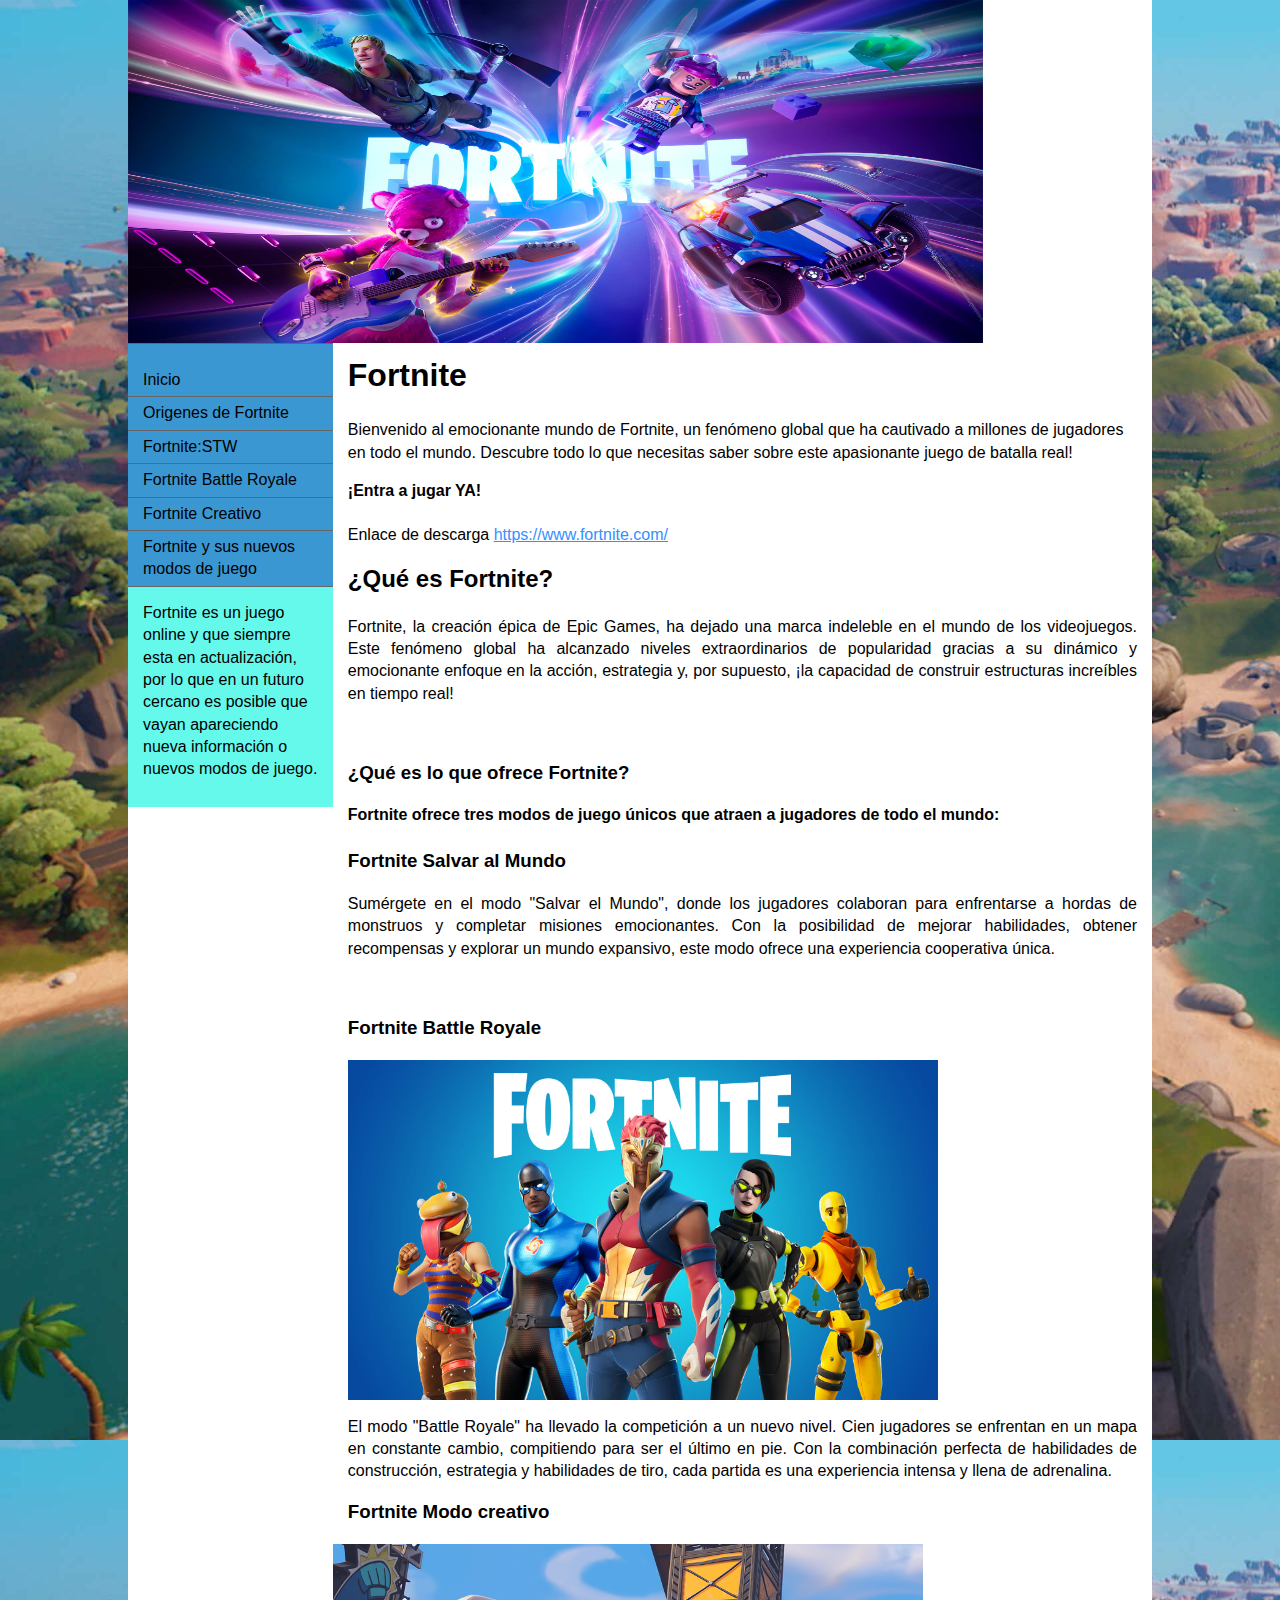
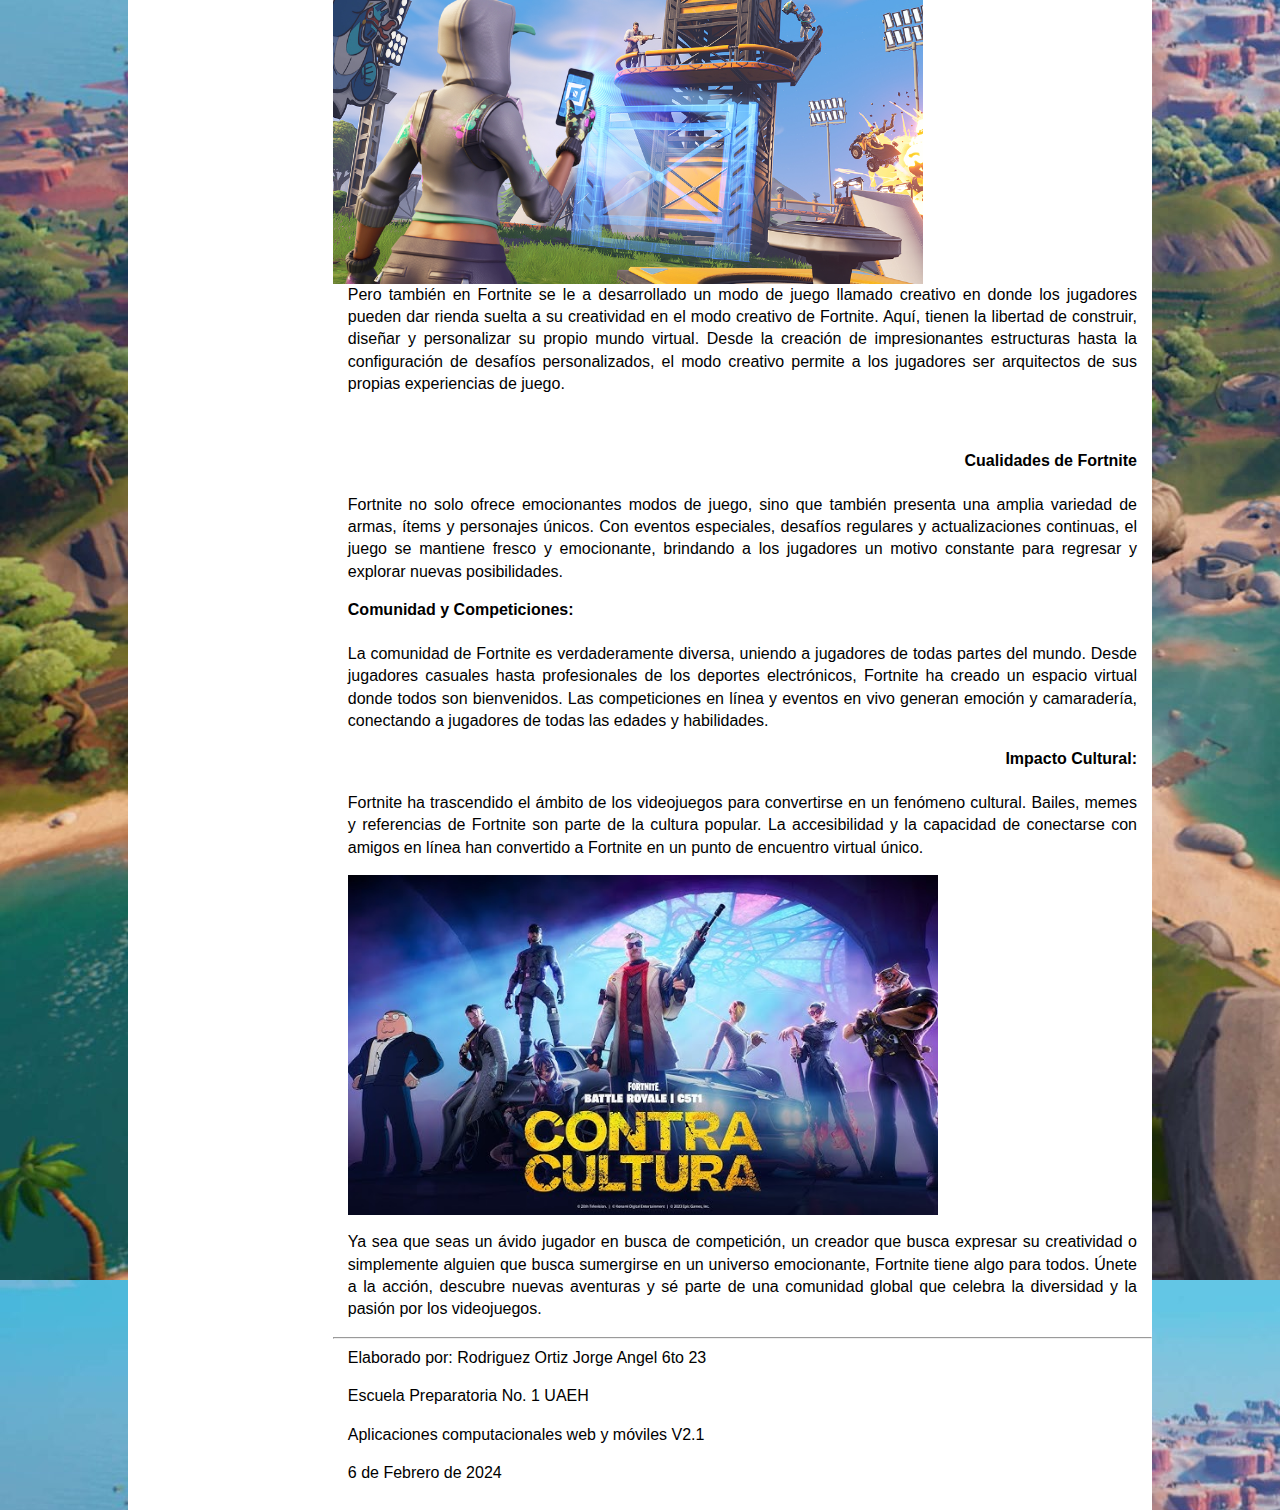
<file: index.html>
<!DOCTYPE html PUBLIC "-//W3C//DTD XHTML 1.0 Transitional//EN" "http://www.w3.org/TR/xhtml1/DTD/xhtml1-transitional.dtd">
<html xmlns="http://www.w3.org/1999/xhtml">
<head>
<meta http-equiv="Content-Type" content="text/html; charset=utf-8" />
<!-- TemplateBeginEditable name="doctitle" -->
<title>Fortnite</title>
<!-- TemplateEndEditable -->
<!-- TemplateBeginEditable name="head" -->
<!-- TemplateEndEditable -->
<link href="css/twoColLiqLt.css" rel="stylesheet" type="text/css" />
<style type="text/css">
body {
	background-image: url(img/Fortnite-Chapter-3-Season-1-Flipped-4K-scaled.jpg);
	background-repeat: repeat-y;
}
</style>

</head>

<body>

<div class="container">
  <div class="header"><img src="img/logoFN.jpg" width="855" height="343" alt="logo FN" /><a>
  <div class="sidebar1" />
    <ul class="nav">
      <li><a href="index.html">Inicio</a></li>
      <li><a href="Origenes.html">Origenes de Fortnite</a></li>
      <li><a href="Save The World.html">Fortnite:STW</a></li>
      <li><a href="Battle Royale.html">Fortnite Battle Royale</a></li>
      <li><a href="Creativo.html">Fortnite Creativo</a></li>
      <li><a href="Other Games.html">Fortnite y sus nuevos modos de juego</a></li>
    </ul>
    <p> Fortnite es un juego online y que siempre esta en actualización, por lo que en un futuro cercano es posible que vayan apareciendo nueva información o nuevos modos de juego.</p>
   
<!-- end .sidebar1 --></div>
  <div class="content">
    <h1>Fortnite</h1>
    <p>Bienvenido al emocionante mundo de Fortnite, un fenómeno global que ha cautivado a millones de jugadores en todo 
    el mundo. Descubre todo lo que necesitas saber sobre este apasionante juego de batalla real!</p>
    <h4>¡Entra a jugar YA!</h4>
    <p>Enlace de descarga
      <a href="https://www.fortnite.com/">https://www.fortnite.com/</a>
    <h2>¿Qué es Fortnite?</h2>
    <p align="justify">Fortnite, la creación épica de Epic Games, ha dejado una marca indeleble en el mundo de los videojuegos. Este fenómeno global ha alcanzado niveles extraordinarios de popularidad gracias a su dinámico y emocionante enfoque en la acción, estrategia y, por supuesto, ¡la capacidad de construir estructuras increíbles en tiempo real!</p>
    <p align="justify">&nbsp;</p>
    <h3>¿Qué es lo que ofrece Fortnite?</h3>
    <h4>Fortnite ofrece tres modos de juego únicos que atraen a jugadores de todo el mundo:</h4>
    <h3>Fortnite Salvar al Mundo</h3> 
    </h4>
    <p align="justify">Sumérgete en el modo &quot;Salvar el Mundo&quot;, donde los jugadores colaboran para enfrentarse a hordas de monstruos y completar misiones emocionantes. Con la posibilidad de mejorar habilidades, obtener recompensas y explorar un mundo expansivo, este modo ofrece una experiencia cooperativa única. </p>
    <p align="justify">&nbsp;</p>
    <h3>Fortnite Battle Royale</h3>
    <p><img src="img/descarga.jpg" width="590" height="340" alt="Fortnite BR" /></p>
    <p align="justify">El modo &quot;Battle Royale&quot; ha llevado la competición a un nuevo nivel. Cien jugadores se enfrentan en un mapa en constante cambio, compitiendo para ser el último en pie. Con la combinación perfecta de habilidades de construcción, estrategia y habilidades de tiro, cada partida es una experiencia intensa y llena de adrenalina.</p> 
    <h3>Fortnite Modo creativo</h3>
    <img src="img/CREATIVO FN.jpg" width="590" height="340" alt="Fortnite Creativo" /> 
    <p align="justify">Pero también en Fortnite se le a desarrollado un modo de juego llamado creativo en donde los jugadores pueden dar rienda suelta a su creatividad en el modo creativo de Fortnite. Aquí, tienen la libertad de construir, diseñar y personalizar su propio mundo virtual. Desde la creación de impresionantes estructuras hasta la configuración de desafíos personalizados, el modo creativo permite a los jugadores ser arquitectos de sus propias experiencias de juego.</p>
    <p>&nbsp;</p>
    <h4 align="right">Cualidades de Fortnite</h4>
    <p align="justify">Fortnite no solo ofrece emocionantes modos de juego, sino que también presenta una amplia variedad de armas, ítems y personajes únicos. Con eventos especiales, desafíos regulares y actualizaciones continuas, el juego se mantiene fresco y emocionante, brindando a los jugadores un motivo constante para regresar y explorar nuevas posibilidades.</p>
    <h4 align="left"><strong>Comunidad y Competiciones:</strong> <br />
    </h4>
    <p align="justify">La comunidad de Fortnite es verdaderamente diversa, uniendo a jugadores de todas partes del mundo. Desde jugadores casuales hasta profesionales de los deportes electrónicos, Fortnite ha creado un espacio virtual donde todos son bienvenidos. Las competiciones en línea y eventos en vivo generan emoción y camaradería, conectando a jugadores de todas las edades y habilidades.</p>
    <h4 align="right"><strong>Impacto Cultural:</strong> <br />
    </h4>
    <p align="justify">Fortnite ha trascendido el ámbito de los videojuegos para convertirse en un fenómeno cultural. Bailes, memes y referencias de Fortnite son parte de la cultura popular. La accesibilidad y la capacidad de conectarse con amigos en línea han convertido a Fortnite en un punto de encuentro virtual único.</p>
    <p><img src="img/hq720.jpg" width="590" height="340" alt="hola" /></p>
    <p align="justify">Ya sea que seas un ávido jugador en busca de competición, un creador que busca expresar su creatividad o simplemente alguien que busca sumergirse en un universo emocionante, Fortnite tiene algo para todos. Únete a la acción, descubre nuevas aventuras y sé parte de una comunidad global que celebra la diversidad y la pasión por los videojuegos.</p>
    <hr />
    <p align="justify">Elaborado por: Rodriguez Ortiz Jorge Angel 6to 23</p>
    <p align="justify">Escuela Preparatoria No. 1 UAEH</p>
    <p align="justify">Aplicaciones computacionales web y móviles V2.1<!-- end .content --></p>
    <p align="justify">6 de Febrero de 2024</p>
  </di
  > <!-- end .container --></div>
</body>
</html>
</file>
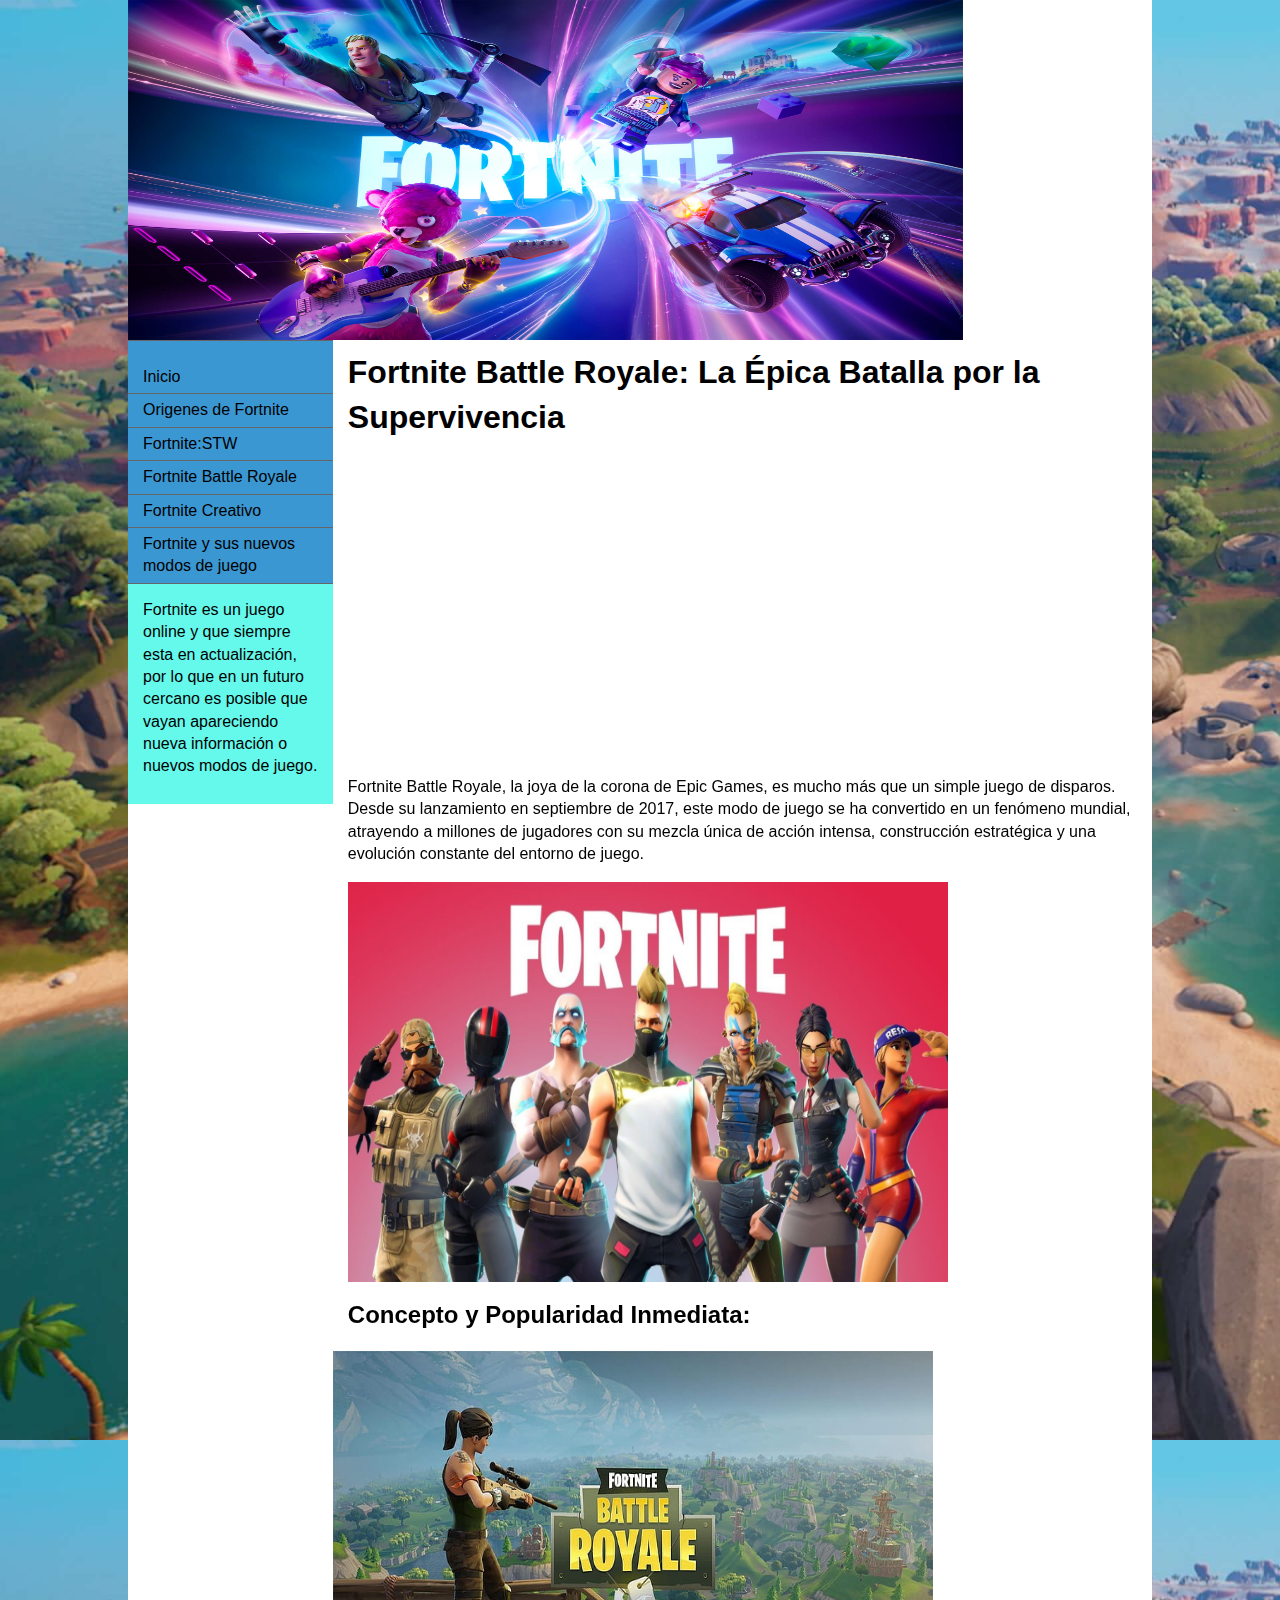
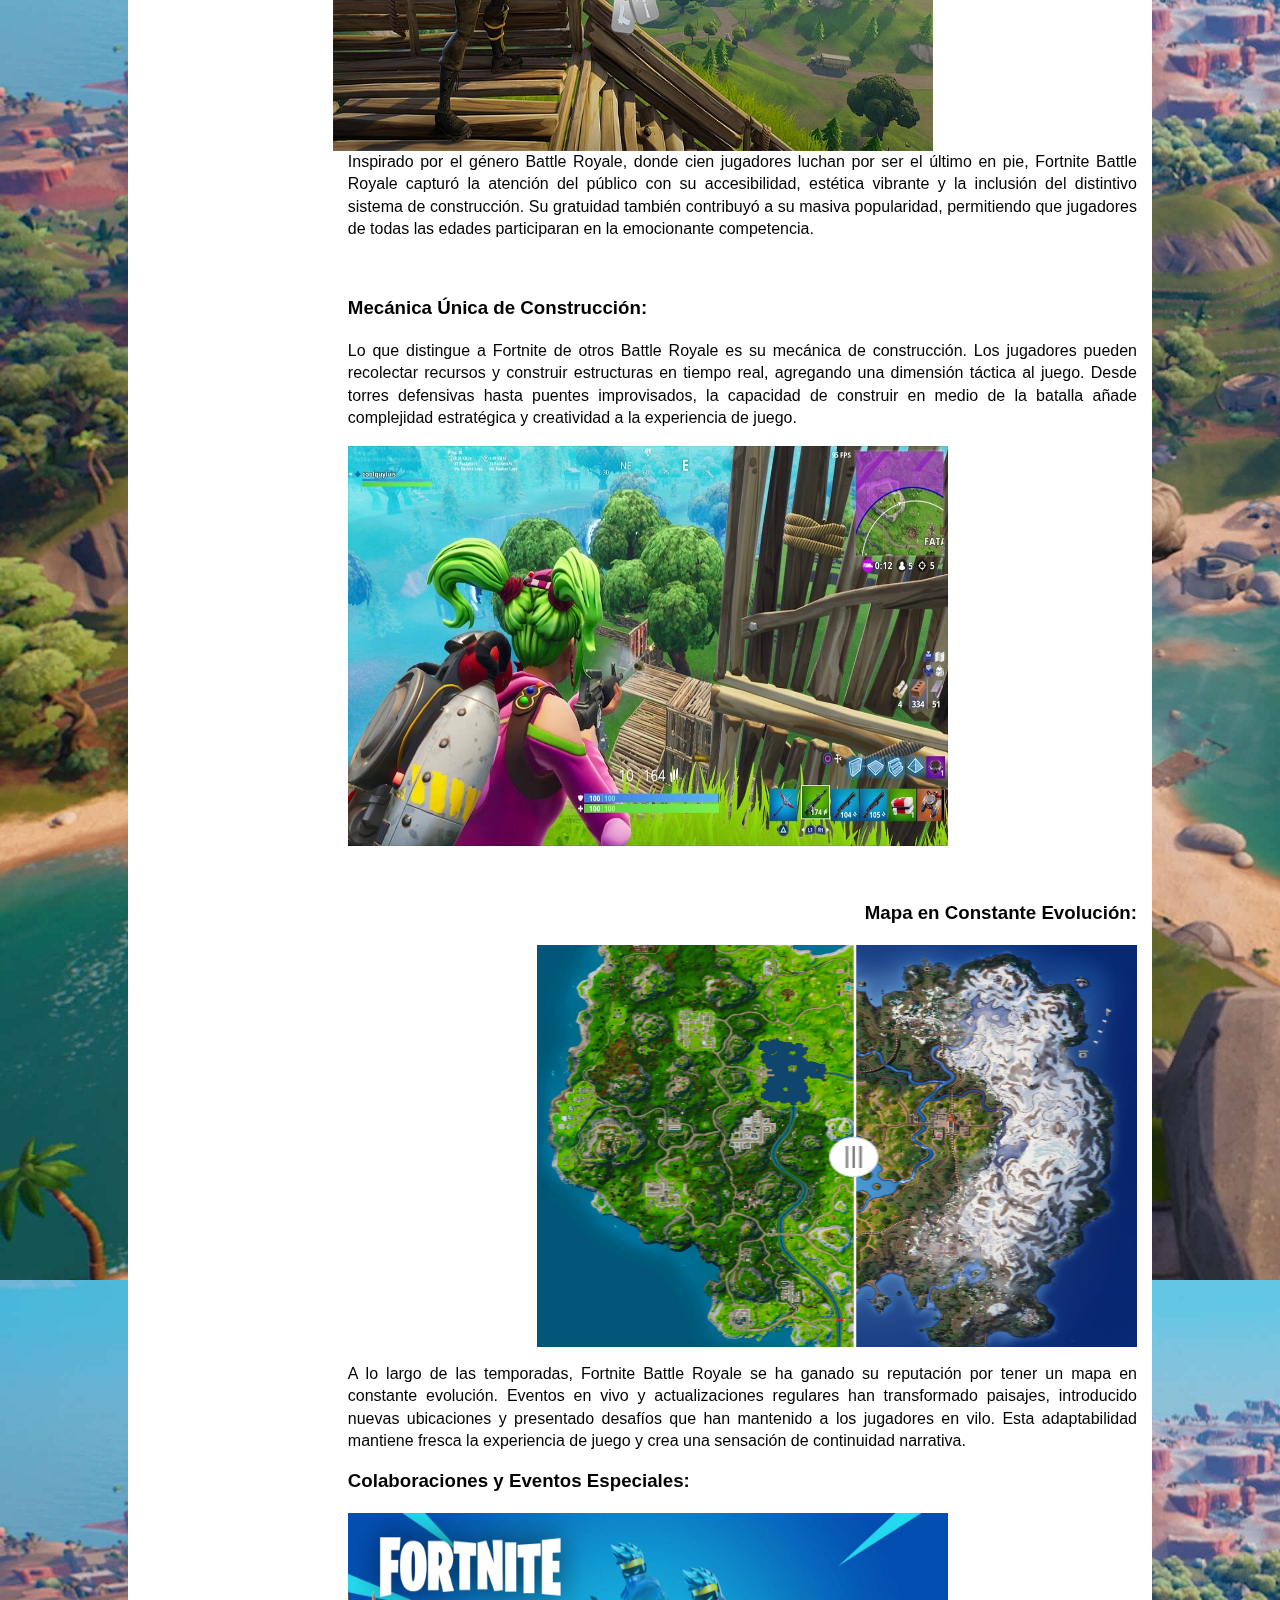
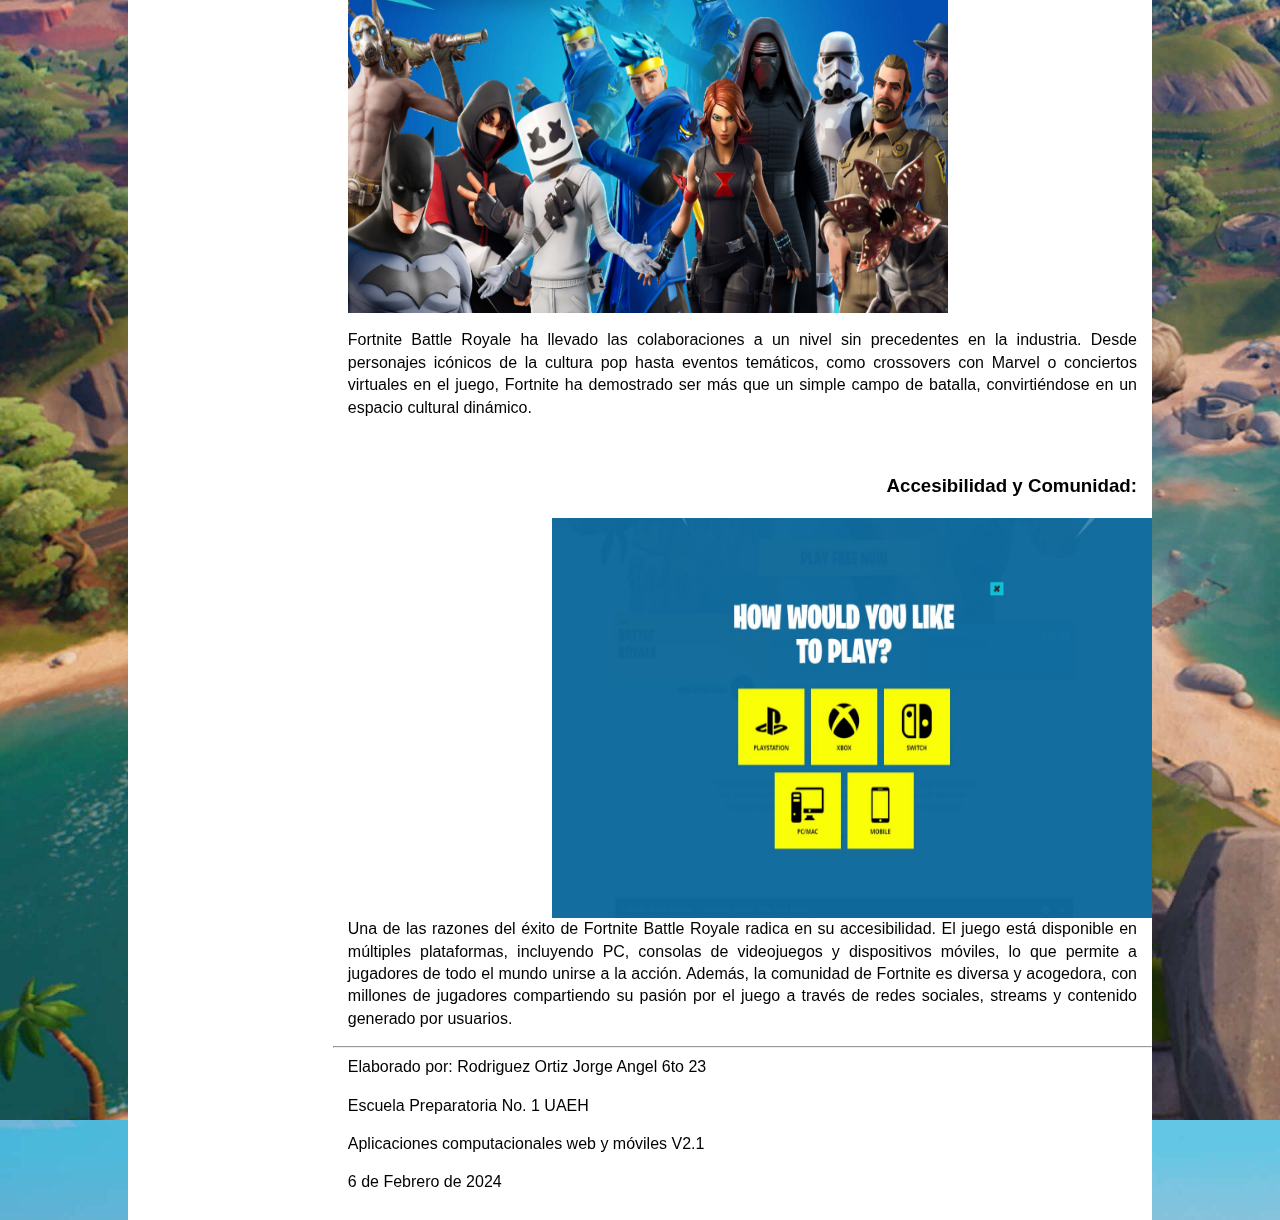
<file: Battle Royale.html>
<!DOCTYPE html PUBLIC "-//W3C//DTD XHTML 1.0 Transitional//EN" "http://www.w3.org/TR/xhtml1/DTD/xhtml1-transitional.dtd">
<html xmlns="http://www.w3.org/1999/xhtml">
<head>
<meta http-equiv="Content-Type" content="text/html; charset=utf-8" />
<!-- TemplateBeginEditable name="doctitle" -->
<title>Fortnite</title>
<!-- TemplateEndEditable -->
<!-- TemplateBeginEditable name="head" -->
<!-- TemplateEndEditable -->
<link href="css/twoColLiqLt.css" rel="stylesheet" type="text/css" />
<style type="text/css">
body {
	background-image: url(img/Fortnite-Chapter-3-Season-1-Flipped-4K-scaled.jpg);
	background-repeat: repeat-y;
	background-color: #0C0;
}
</style>
<!--[if lte IE 7]>
<style>
.content { margin-right: -1px; } /* este margen negativo de 1 px puede situarse en cualquiera de las columnas de este diseño con el mismo efecto corrector. */
ul.nav a { zoom: 1; }  /* la propiedad de zoom da a IE el desencadenante hasLayout que necesita para corregir el espacio en blanco extra existente entre los vínculos */
</style>
<![endif]-->
</head>

<body>

<div class="container">
  <div class="header"><img src="img/logoFN.jpg" width="835" height="340" alt="Logo Fortnite" /><a>
 <div class="sidebar1" />
    <ul class="nav">
      <li><a href="index.html">Inicio</a></li>
      <li><a href="Origenes.html">Origenes de Fortnite</a></li>
      <li><a href="Save The World.html">Fortnite:STW</a></li>
      <li><a href="Battle Royale.html">Fortnite Battle Royale</a></li>
      <li><a href="Creativo.html">Fortnite Creativo</a></li>
      <li><a href="Other Games.html">Fortnite y sus nuevos modos de juego</a></li>
    </ul>
    <p> Fortnite es un juego online y que siempre esta en actualización, por lo que en un futuro cercano es posible que vayan apareciendo nueva información o nuevos modos de juego.</p>
  <!-- end .sidebar1 --></div>
  <div class="content">
    <h1>Fortnite Battle Royale: La Épica Batalla por la Supervivencia</h1>
    
<iframe width="560" height="315" src="https://www.youtube.com/embed/Wjij-OX9RKI?si=u52nQmG27NJ05Qtc" title="YouTube video player" frameborder="0" allow="accelerometer; autoplay; clipboard-write; encrypted-media; gyroscope; picture-in-picture; web-share" allowfullscreen></iframe>

    <p>Fortnite Battle Royale, la joya de la corona de Epic Games, es mucho más que un simple juego de disparos. Desde su lanzamiento en septiembre de 2017, este modo de juego se ha convertido en un fenómeno mundial, atrayendo a millones de jugadores con su mezcla única de acción intensa, construcción estratégica y una evolución constante del entorno de juego.
    <p>  <img src="img/primer-ano-Fortnite-numeros_1156994292_200097_1440x810.jpg" width="600" height="400" alt="ffeswfs" />
    <h2>Concepto y Popularidad Inmediata:
</h2>
    <img src="img/desktop-wallpaper-fortnite-battle-royale-implemented-another-fan-made-skin-concept-fortnite-skins-battle-royale.jpg" width="600" height="400" alt="ffsefe" />
<p align="justify">Inspirado por el género Battle Royale, donde cien jugadores luchan por ser el último en pie, Fortnite Battle Royale capturó la atención del público con su accesibilidad, estética vibrante y la inclusión del distintivo sistema de construcción. Su gratuidad también contribuyó a su masiva popularidad, permitiendo que jugadores de todas las edades participaran en la emocionante competencia.
</p>
    <p align="justify">&nbsp;</p>
    <h3>Mecánica Única de Construcción:
</h3>

    <p align="justify">Lo que distingue a Fortnite de otros Battle Royale es su mecánica de construcción. Los jugadores pueden recolectar recursos y construir estructuras en tiempo real, agregando una dimensión táctica al juego. Desde torres defensivas hasta puentes improvisados, la capacidad de construir en medio de la batalla añade complejidad estratégica y creatividad a la experiencia de juego.

</p>
    <p align="justify">
    <img src="img/dfdbc10aaf02dcc09527f7cf542064b8.jpg" width="600" height="400" alt="fefesf" /></p>
    <p align="justify">&nbsp;</p>
    <h3 align="right">Mapa en Constante Evolución:
</h3>
    <p align="right">
    <img src="img/Captura.PNG" width="600" height="402" alt="dawdawd" /></p>
    <p align="justify">A lo largo de las temporadas, Fortnite Battle Royale se ha ganado su reputación por tener un mapa en constante evolución. Eventos en vivo y actualizaciones regulares han transformado paisajes, introducido nuevas ubicaciones y presentado desafíos que han mantenido a los jugadores en vilo. Esta adaptabilidad mantiene fresca la experiencia de juego y crea una sensación de continuidad narrativa.
</p> 
    <h3>Colaboraciones y Eventos Especiales:</h3>
    <p><img src="img/ada.jpg" width="600" height="400" alt="dawdaw" /></p> 
    <p align="justify">Fortnite Battle Royale ha llevado las colaboraciones a un nivel sin precedentes en la industria. Desde personajes icónicos de la cultura pop hasta eventos temáticos, como crossovers con Marvel o conciertos virtuales en el juego, Fortnite ha demostrado ser más que un simple campo de batalla, convirtiéndose en un espacio cultural dinámico.

</p>
    <p>&nbsp;</p>
    <h3 align="right">Accesibilidad y Comunidad:
</h3>
    <div align="right"><img src="img/fortnite-menu.jpg" width="600" height="400" alt="dwdadw" />
    </div>
    <p align="justify">Una de las razones del éxito de Fortnite Battle Royale radica en su accesibilidad. El juego está disponible en múltiples plataformas, incluyendo PC, consolas de videojuegos y dispositivos móviles, lo que permite a jugadores de todo el mundo unirse a la acción. Además, la comunidad de Fortnite es diversa y acogedora, con millones de jugadores compartiendo su pasión por el juego a través de redes sociales, streams y contenido generado por usuarios.
</p>
    
    <hr />
    <p align="justify">Elaborado por: Rodriguez Ortiz Jorge Angel 6to 23</p>
    <p align="justify">Escuela Preparatoria No. 1 UAEH</p>
    <p align="justify">Aplicaciones computacionales web y móviles V2.1<!-- end .content --></p>
    <p align="justify">6 de Febrero de 2024</p>
  </div>
  <!-- end .container --></div>
</body>
</html>
</file>
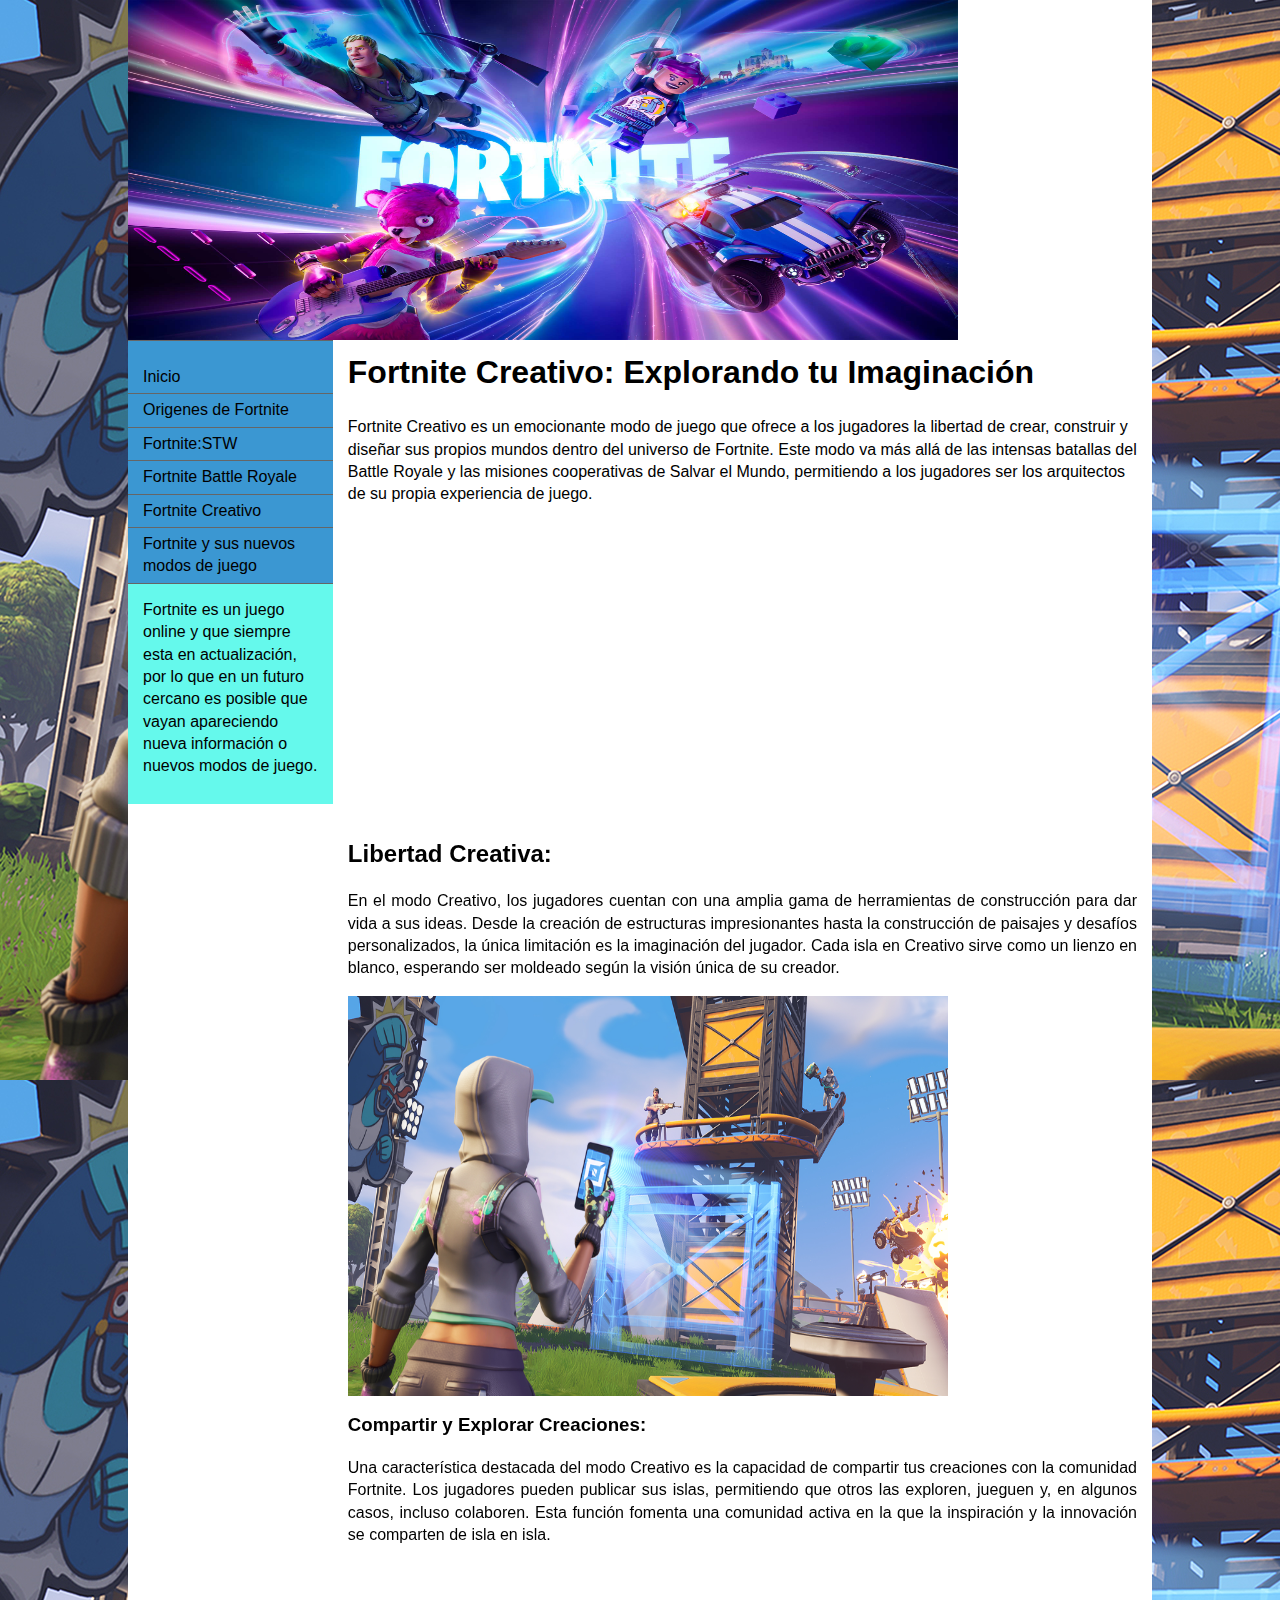
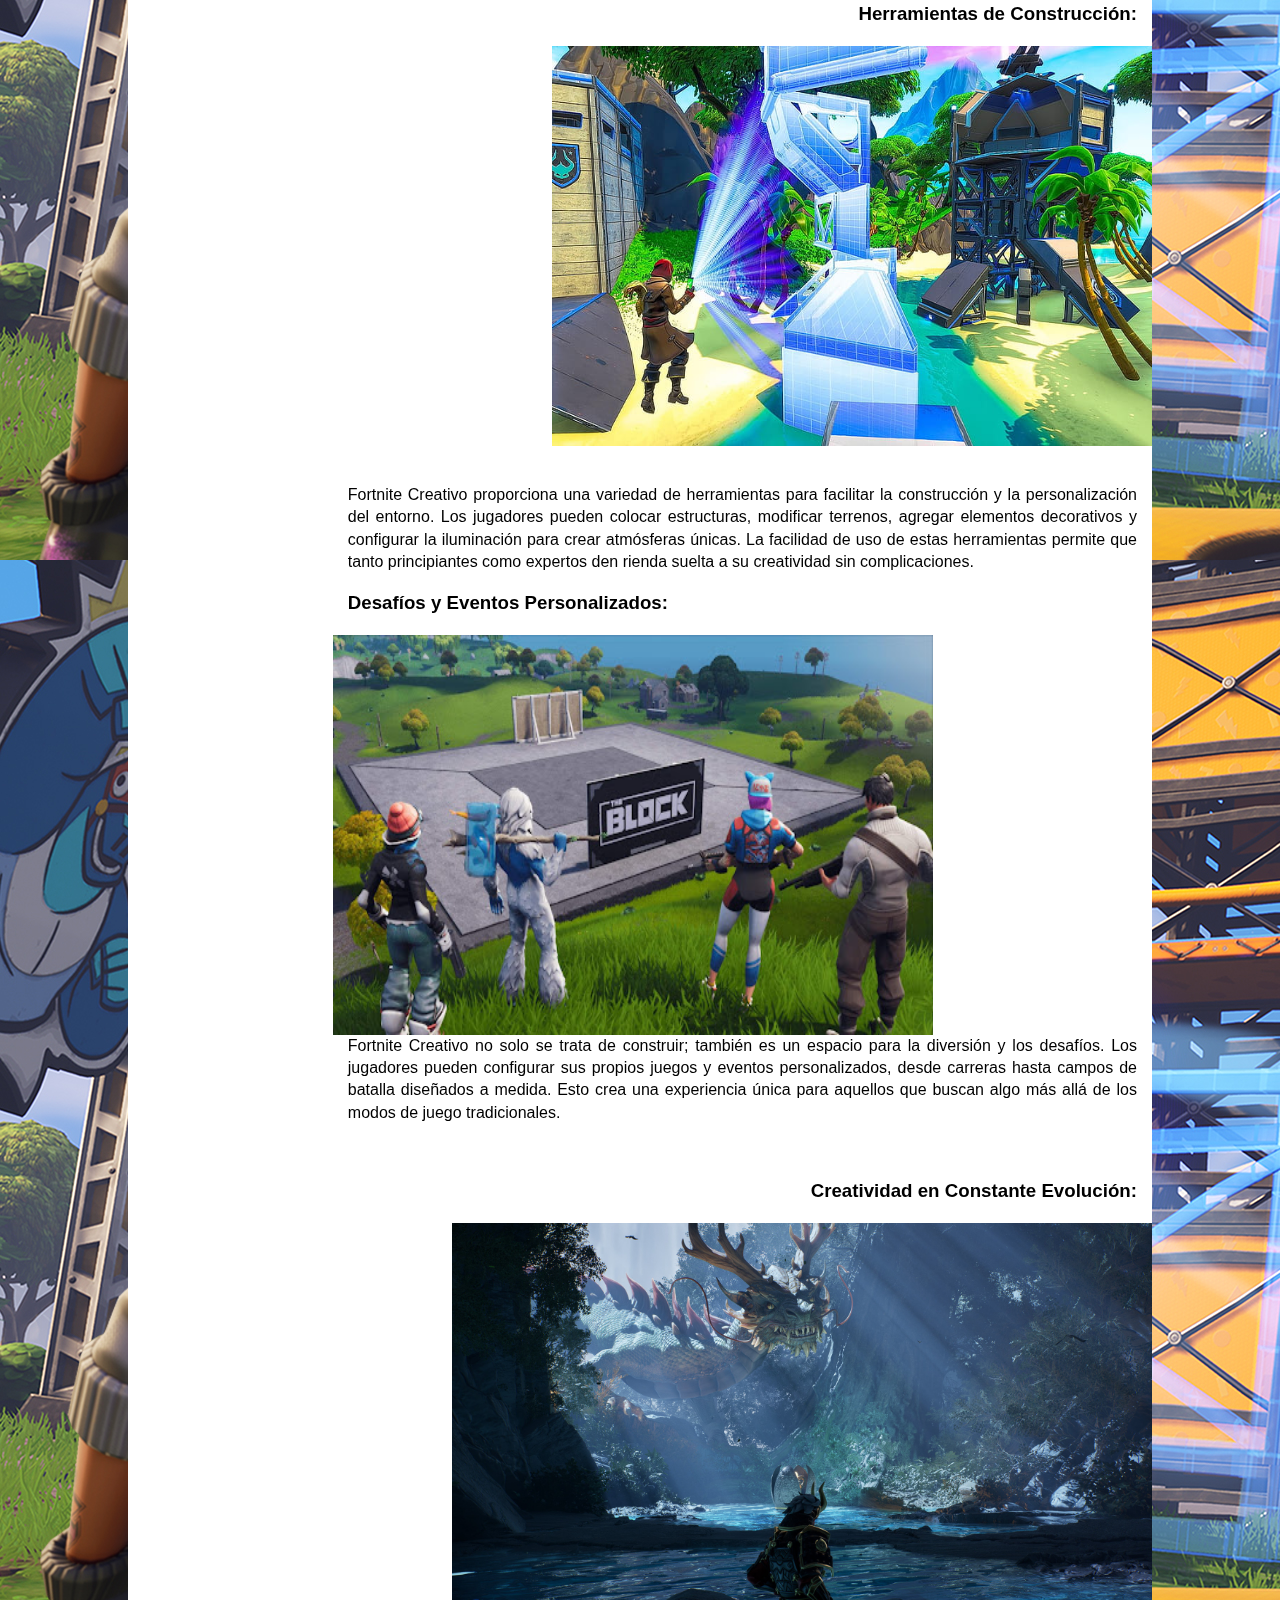
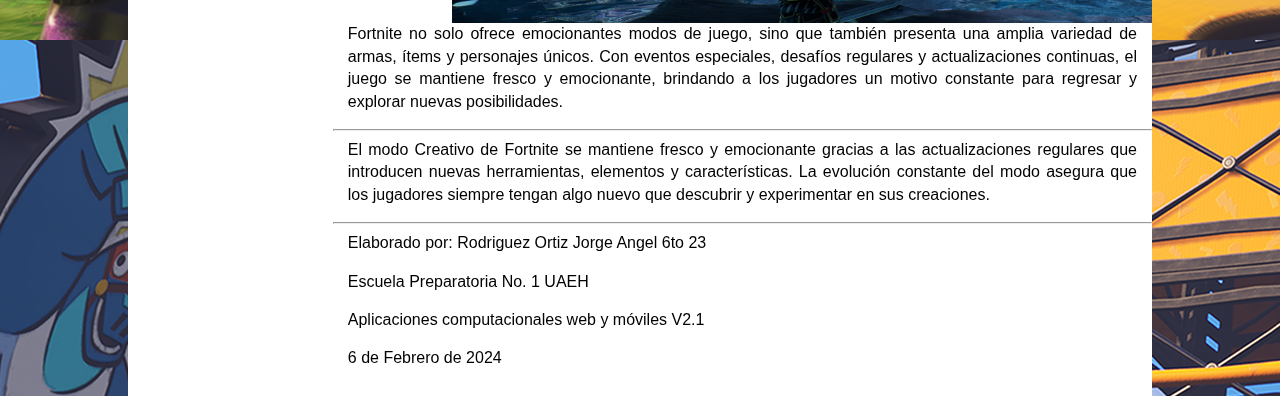
<file: Creativo.html>
<!DOCTYPE html PUBLIC "-//W3C//DTD XHTML 1.0 Transitional//EN" "http://www.w3.org/TR/xhtml1/DTD/xhtml1-transitional.dtd">
<html xmlns="http://www.w3.org/1999/xhtml">
<head>
<meta http-equiv="Content-Type" content="text/html; charset=utf-8" />
<!-- TemplateBeginEditable name="doctitle" -->
<title>Fortnite</title>
<!-- TemplateEndEditable -->
<!-- TemplateBeginEditable name="head" -->
<!-- TemplateEndEditable -->
<link href="css/twoColLiqLt.css" rel="stylesheet" type="text/css" />
<style type="text/css">
body {
	background-image: url(img/CREATIVO%20FN.jpg);
	background-repeat: repeat-y;
	background-color: #F9C;
}
</style>
<!--[if lte IE 7]>
<style>
.content { margin-right: -1px; } /* este margen negativo de 1 px puede situarse en cualquiera de las columnas de este diseño con el mismo efecto corrector. */
ul.nav a { zoom: 1; }  /* la propiedad de zoom da a IE el desencadenante hasLayout que necesita para corregir el espacio en blanco extra existente entre los vínculos */
</style>
<![endif]-->
</head>

<body>

<div class="container">
  <div class="header"><img src="img/logoFN.jpg" width="830" height="340" alt="Logo Fortnite" /><a>
  <div class="sidebar1" />
    <ul class="nav">
      <li><a href="index.html">Inicio</a></li>
      <li><a href="Origenes.html">Origenes de Fortnite</a></li>
      <li><a href="Save The World.html">Fortnite:STW</a></li>
      <li><a href="Battle Royale.html">Fortnite Battle Royale</a></li>
      <li><a href="Creativo.html">Fortnite Creativo</a></li>
      <li><a href="Other Games.html">Fortnite y sus nuevos modos de juego</a></li>
    </ul>
    <p> Fortnite es un juego online y que siempre esta en actualización, por lo que en un futuro cercano es posible que vayan apareciendo nueva información o nuevos modos de juego.</p>
  <!-- end .sidebar1 --></div>
  <div class="content">
    <h1>Fortnite Creativo: Explorando tu Imaginación
</h1>
    <p>Fortnite Creativo es un emocionante modo de juego que ofrece a los jugadores la libertad de crear, construir y diseñar sus propios mundos dentro del universo de Fortnite. Este modo va más allá de las intensas batallas del Battle Royale y las misiones cooperativas de Salvar el Mundo, permitiendo a los jugadores ser los arquitectos de su propia experiencia de juego.
    </p>
    <iframe width="560" height="315" src="https://www.youtube.com/embed/9HH7__UYxoQ?si=aSVIwfNX9OX5jZT3" title="YouTube video player" frameborder="0" allow="accelerometer; autoplay; clipboard-write; encrypted-media; gyroscope; picture-in-picture; web-share" allowfullscreen></iframe>
    <h2>Libertad Creativa:</h2>
    <p align="justify">En el modo Creativo, los jugadores cuentan con una amplia gama de herramientas de construcción para dar vida a sus ideas. Desde la creación de estructuras impresionantes hasta la construcción de paisajes y desafíos personalizados, la única limitación es la imaginación del jugador. Cada isla en Creativo sirve como un lienzo en blanco, esperando ser moldeado según la visión única de su creador.</p>
    <p align="justify"><img src="img/CREATIVO FN.jpg" width="600" height="400" alt="hola2" /></p>
    <h3>Compartir y Explorar Creaciones:
</h3>
    <p align="justify">Una característica destacada del modo Creativo es la capacidad de compartir tus creaciones con la comunidad Fortnite. Los jugadores pueden publicar sus islas, permitiendo que otros las exploren, jueguen y, en algunos casos, incluso colaboren. Esta función fomenta una comunidad activa en la que la inspiración y la innovación se comparten de isla en isla.
</p>
    <p align="justify">&nbsp;</p>
    <h3 align="right">Herramientas de Construcción:
</h3>
    <div align="right"><img src="img/desktop-wallpaper-fortnite-creative-mode-adds-new-islands-multiselect-feature-fortnite-creative.jpg" width="600" height="400" alt="hola3" />
    </div>
    <p align="right">&nbsp;</p>
    <p align="justify">Fortnite Creativo proporciona una variedad de herramientas para facilitar la construcción y la personalización del entorno. Los jugadores pueden colocar estructuras, modificar terrenos, agregar elementos decorativos y configurar la iluminación para crear atmósferas únicas. La facilidad de uso de estas herramientas permite que tanto principiantes como expertos den rienda suelta a su creatividad sin complicaciones.</p> 
    <h3>Desafíos y Eventos Personalizados:</h3>
    <img src="img/unnamed.jpg" width="600" height="400" alt="hola4" />
    <p align="justify">Fortnite Creativo no solo se trata de construir; también es un espacio para la diversión y los desafíos. Los jugadores pueden configurar sus propios juegos y eventos personalizados, desde carreras hasta campos de batalla diseñados a medida. Esto crea una experiencia única para aquellos que buscan algo más allá de los modos de juego tradicionales.</p>
    <p>&nbsp;</p>
    <h3 align="right">Creatividad en Constante Evolución:
</h3>
    <div align="right"><img src="img/DpWUFBU2GTEXUQKKCtvP2b.jpg" width="700" height="400" alt="hola5" />
    </div>
    <p align="justify">Fortnite no solo ofrece emocionantes modos de juego, sino que también presenta una amplia variedad de armas, ítems y personajes únicos. Con eventos especiales, desafíos regulares y actualizaciones continuas, el juego se mantiene fresco y emocionante, brindando a los jugadores un motivo constante para regresar y explorar nuevas posibilidades.</p>
   <hr />

    <p align="justify">El modo Creativo de Fortnite se mantiene fresco y emocionante gracias a las actualizaciones regulares que introducen nuevas herramientas, elementos y características. La evolución constante del modo asegura que los jugadores siempre tengan algo nuevo que descubrir y experimentar en sus creaciones.</p>
    <hr />
    <p align="justify">Elaborado por: Rodriguez Ortiz Jorge Angel 6to 23</p>
    <p align="justify">Escuela Preparatoria No. 1 UAEH</p>
    <p align="justify">Aplicaciones computacionales web y móviles V2.1<!-- end .content --></p>
    <p align="justify">6 de Febrero de 2024</p>
  </div>
<!-- end .container --></div>
</body>
</html>
</file>
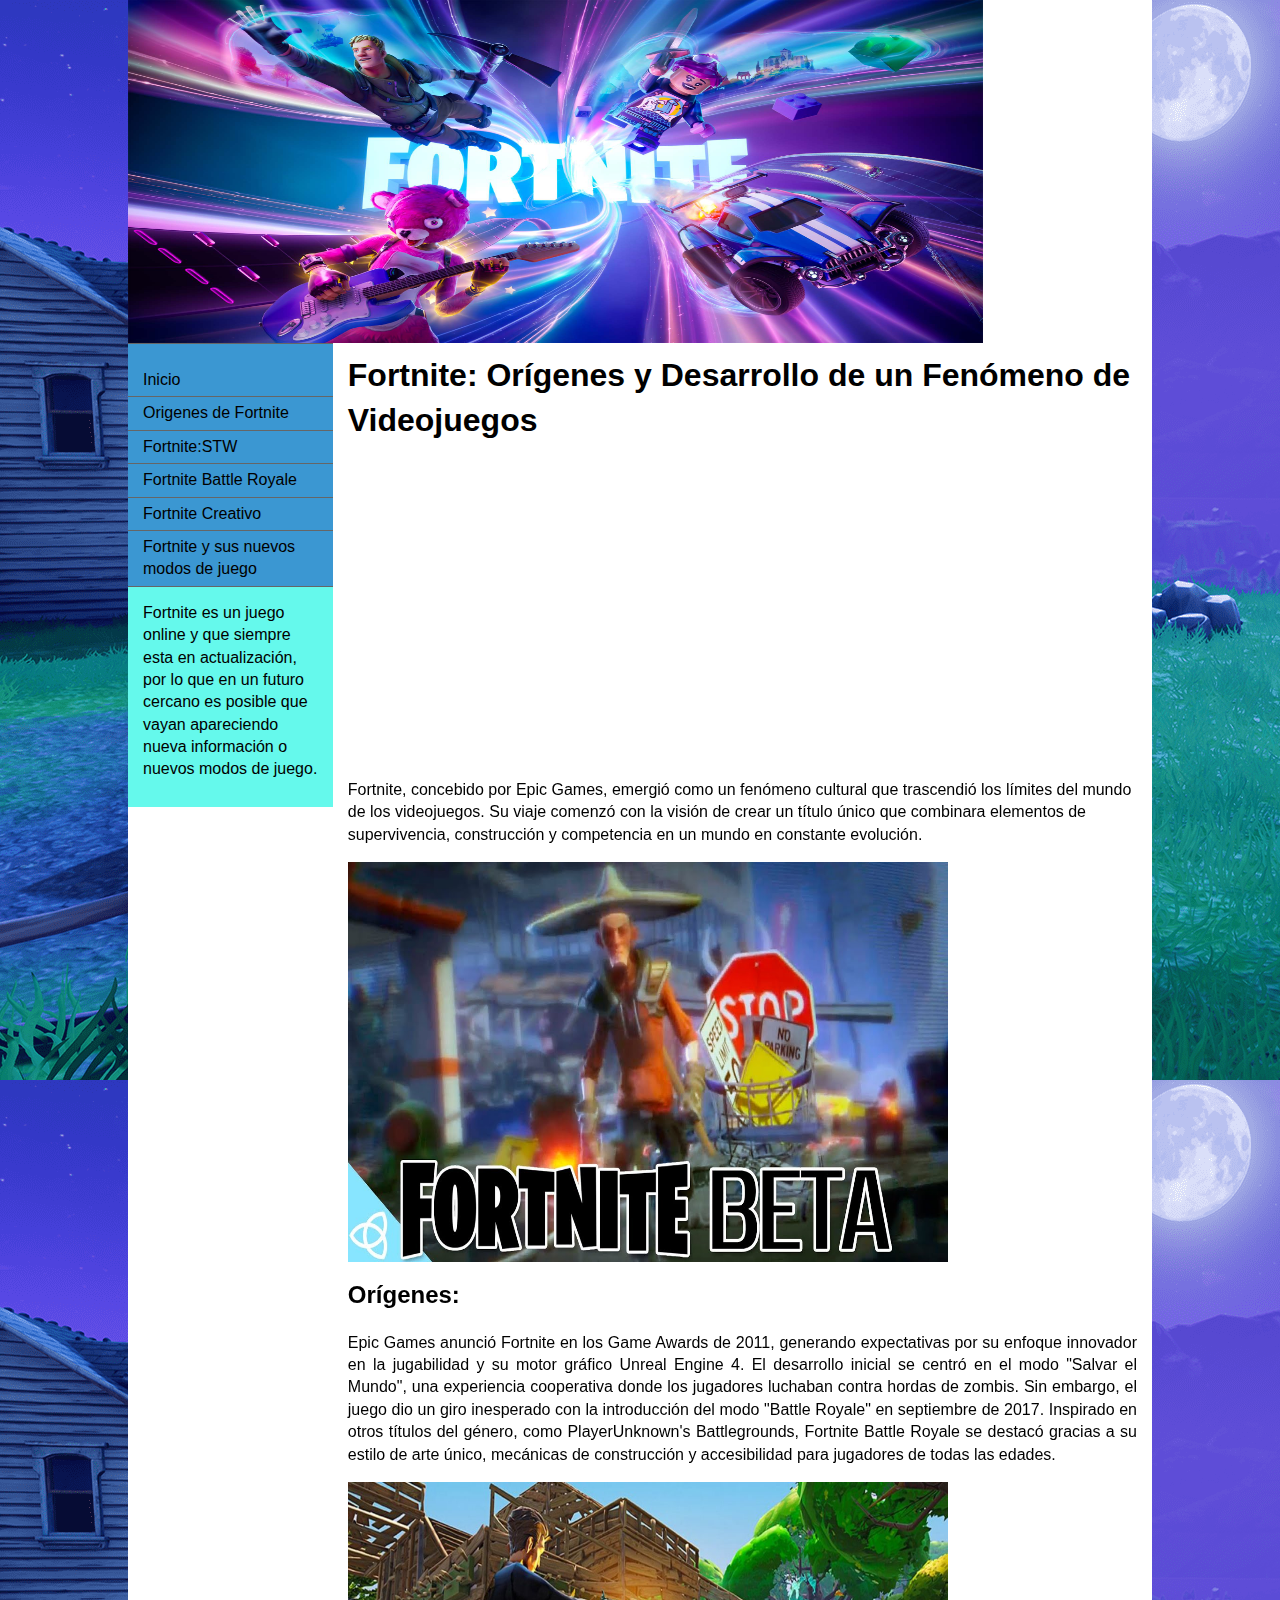
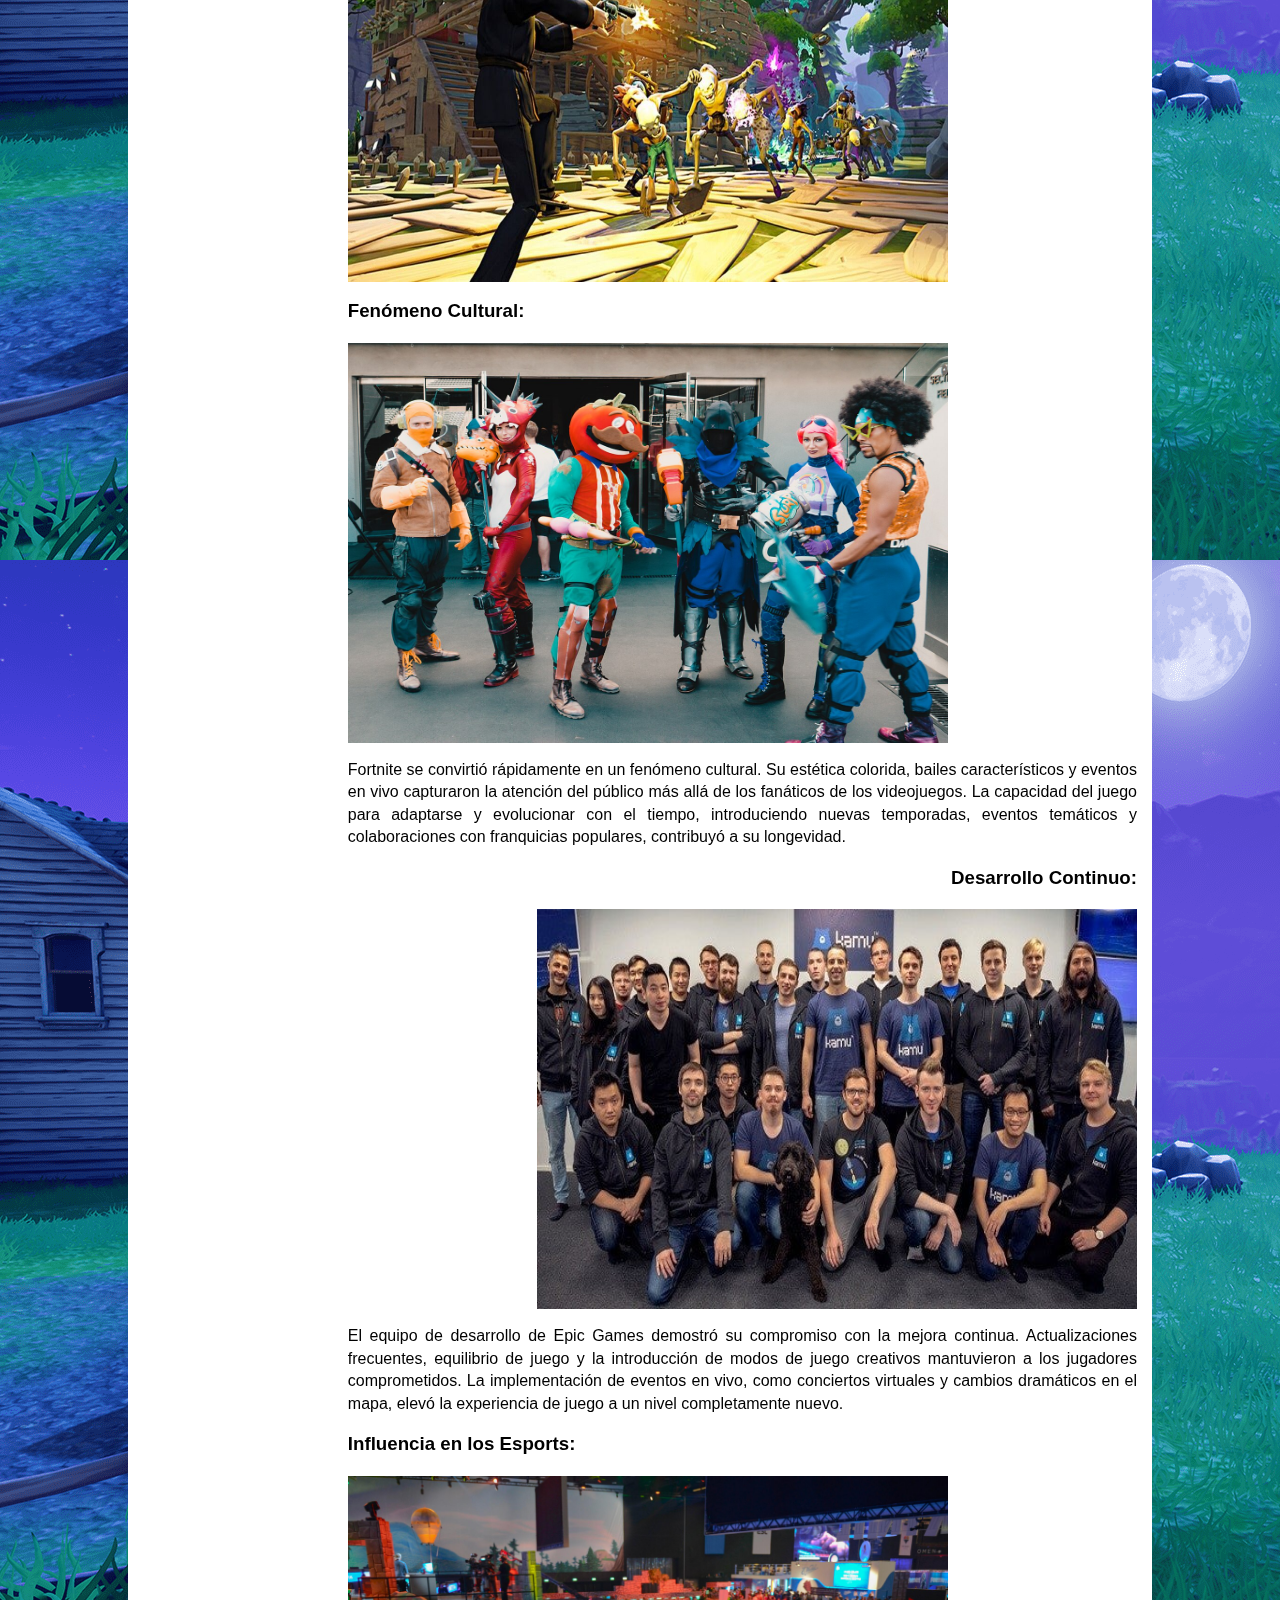
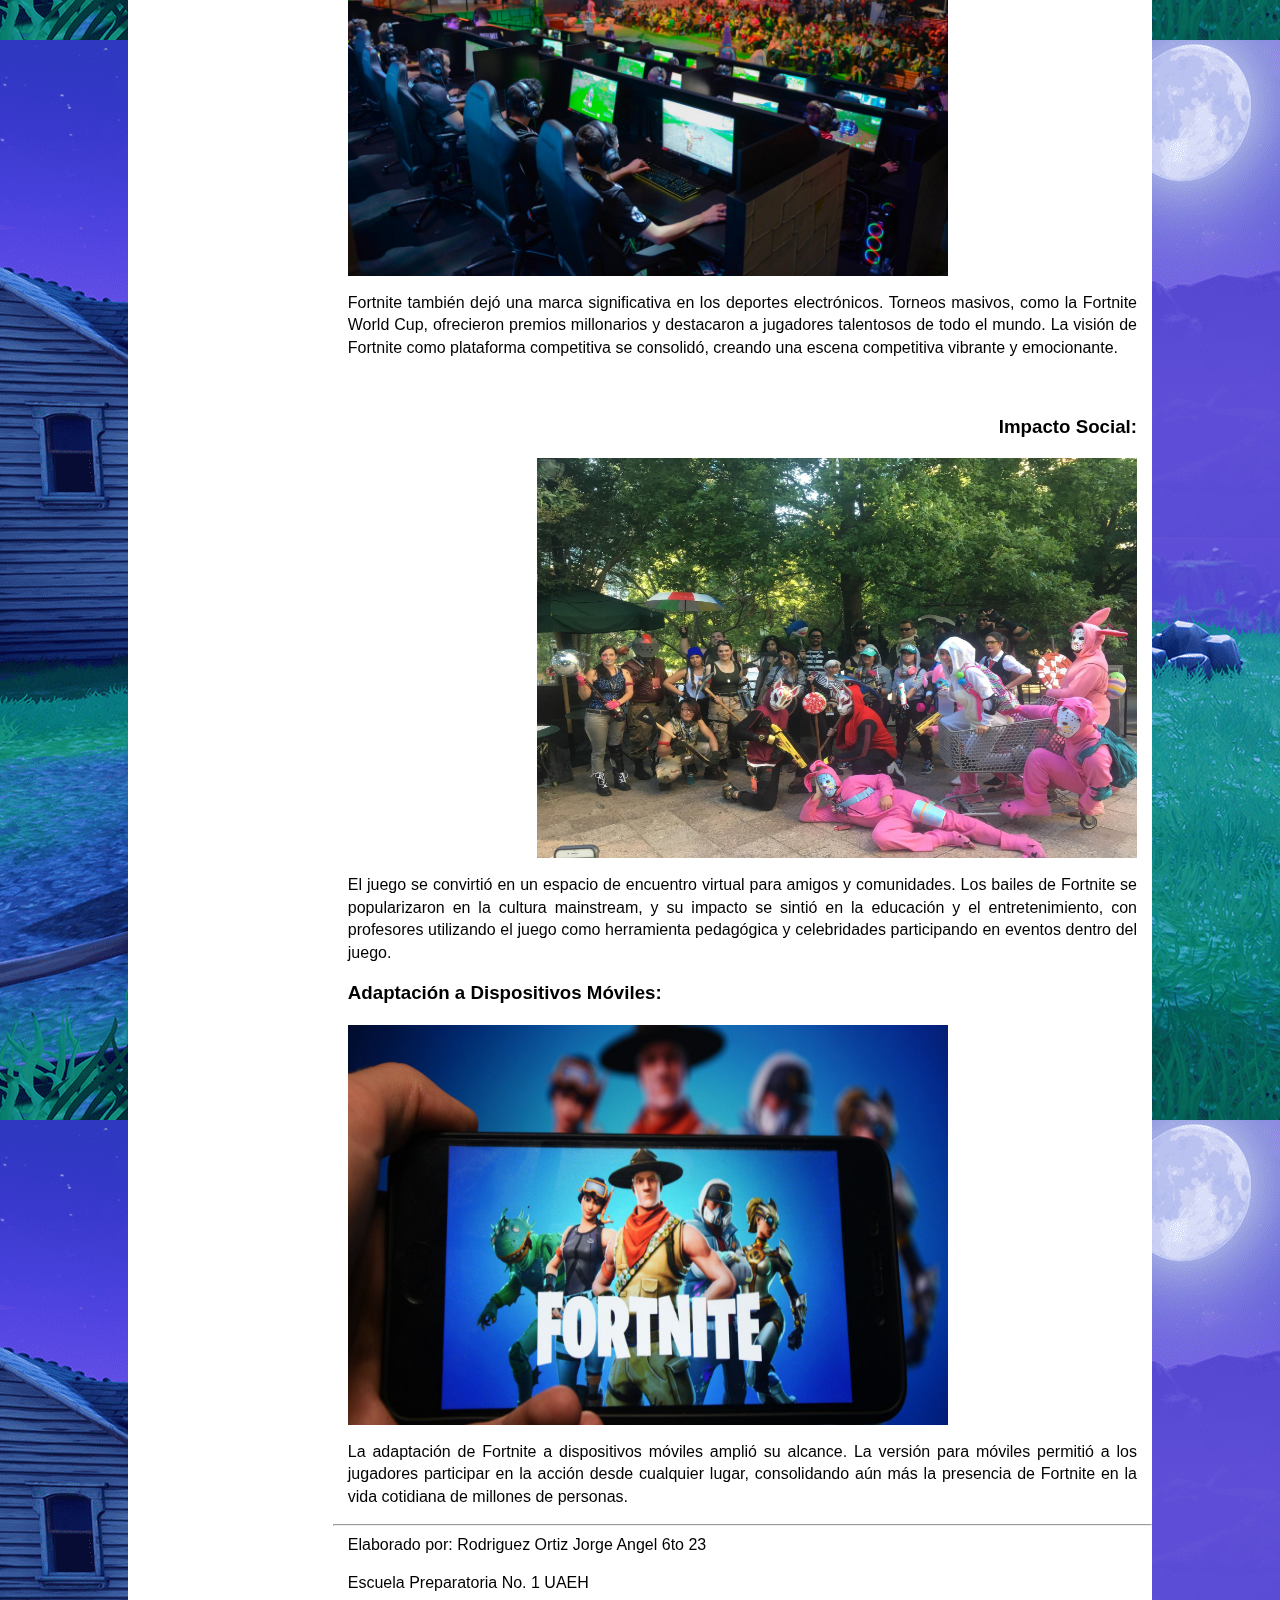
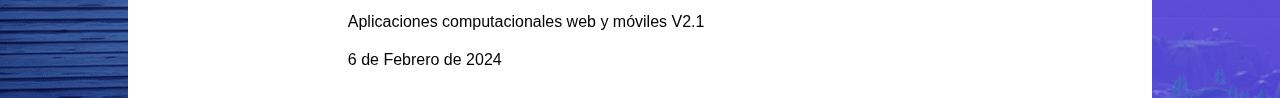
<file: Origenes.html>
<!DOCTYPE html PUBLIC "-//W3C//DTD XHTML 1.0 Transitional//EN" "http://www.w3.org/TR/xhtml1/DTD/xhtml1-transitional.dtd">
<html xmlns="http://www.w3.org/1999/xhtml">
<head>
<meta http-equiv="Content-Type" content="text/html; charset=utf-8" />
<!-- TemplateBeginEditable name="doctitle" -->
<title>Fortnite</title>
<!-- TemplateEndEditable -->
<!-- TemplateBeginEditable name="head" -->
<!-- TemplateEndEditable -->
<link href="css/twoColLiqLt.css" rel="stylesheet" type="text/css" />
<style type="text/css">
body {
	background-image: url(img/39afbde948078d8165f51d44068eda23.png);
	background-repeat: repeat-y;
	background-color: #066;
}
</style>
<!--[if lte IE 7]>
<style>
.content { margin-right: -1px; } /* este margen negativo de 1 px puede situarse en cualquiera de las columnas de este diseño con el mismo efecto corrector. */
ul.nav a { zoom: 1; }  /* la propiedad de zoom da a IE el desencadenante hasLayout que necesita para corregir el espacio en blanco extra existente entre los vínculos */
</style>
<![endif]-->
</head>

<body>

<div class="container">
  <div class="img/header"><img src="img/logoFN.jpg" width="855" height="343" alt="Logo Fn" /><a>
  <div class="sidebar1" />
    <ul class="nav">
      <li><a href="index.html">Inicio</a></li>
      <li><a href="Origenes.html">Origenes de Fortnite</a></li>
      <li><a href="Save The World.html">Fortnite:STW</a></li>
      <li><a href="Battle Royale.html">Fortnite Battle Royale</a></li>
      <li><a href="Creativo.html">Fortnite Creativo</a></li>
      <li><a href="Other Games.html">Fortnite y sus nuevos modos de juego</a></li>
    </ul>
    <p> Fortnite es un juego online y que siempre esta en actualización, por lo que en un futuro cercano es posible que vayan apareciendo nueva información o nuevos modos de juego.</p>
  <!-- end .sidebar1 --></div>
  <div class="content">
    <h1>Fortnite: Orígenes y Desarrollo de un Fenómeno de Videojuegos</h1>
    
<iframe width="560" height="315" src="https://www.youtube.com/embed/hHTE5xg9E-g?si=Nog6872HMC4BtzUg" title="YouTube video player" frameborder="0" allow="accelerometer; autoplay; clipboard-write; encrypted-media; gyroscope; picture-in-picture; web-share" allowfullscreen></iframe>

    <p>Fortnite, concebido por Epic Games, emergió como un fenómeno cultural que trascendió los límites del mundo de los videojuegos. Su viaje comenzó con la visión de crear un título único que combinara elementos de supervivencia, construcción y competencia en un mundo en constante evolución.
    
    <p> <img src="img/maxresdefault (1).jpg" width="600" height="400" alt="gregsrg" />
    <h2>Orígenes:</h2>
    <p align="justify">Epic Games anunció Fortnite en los Game Awards de 2011, generando expectativas por su enfoque innovador en la jugabilidad y su motor gráfico Unreal Engine 4. El desarrollo inicial se centró en el modo "Salvar el Mundo", una experiencia cooperativa donde los jugadores luchaban contra hordas de zombis.

Sin embargo, el juego dio un giro inesperado con la introducción del modo "Battle Royale" en septiembre de 2017. Inspirado en otros títulos del género, como PlayerUnknown's Battlegrounds, Fortnite Battle Royale se destacó gracias a su estilo de arte único, mecánicas de construcción y accesibilidad para jugadores de todas las edades.</p>
    <p align="justify"><img src="img/Fortnite-Early-Days.jpg" width="600" height="400" alt="r3erw3r" /></p>
    <h3>Fenómeno Cultural:
</h3>
    <p><img src="img/Fortnite_cosplay_at_E3_2018.jpg" width="600" height="400" alt="3r3qr" /></p>

    <p align="justify">Fortnite se convirtió rápidamente en un fenómeno cultural. Su estética colorida, bailes característicos y eventos en vivo capturaron la atención del público más allá de los fanáticos de los videojuegos. La capacidad del juego para adaptarse y evolucionar con el tiempo, introduciendo nuevas temporadas, eventos temáticos y colaboraciones con franquicias populares, contribuyó a su longevidad.
    </p>
    <h3 align="right">Desarrollo Continuo:
</h3>
    <p align="right"><img src="img/epic-games-kamu-1137946.jpeg" width="600" height="400" alt="r33rwr" /> </p>
    <p align="justify">El equipo de desarrollo de Epic Games demostró su compromiso con la mejora continua. Actualizaciones frecuentes, equilibrio de juego y la introducción de modos de juego creativos mantuvieron a los jugadores comprometidos. La implementación de eventos en vivo, como conciertos virtuales y cambios dramáticos en el mapa, elevó la experiencia de juego a un nivel completamente nuevo.</p> 
    <h3>Influencia en los Esports:</h3>
    <p><img src="img/aba.jpg" width="600" height="400" alt="dawdadwa" /></p> 
    <p align="justify">Fortnite también dejó una marca significativa en los deportes electrónicos. Torneos masivos, como la Fortnite World Cup, ofrecieron premios millonarios y destacaron a jugadores talentosos de todo el mundo. La visión de Fortnite como plataforma competitiva se consolidó, creando una escena competitiva vibrante y emocionante.
</p>
    <p>&nbsp;</p>
    <h3 align="right">Impacto Social:
</h3>
    <p align="right"><img src="img/b5ix37r6kij11.jpg" width="600" height="400" alt="brsebte" /></p>
    <p align="justify">El juego se convirtió en un espacio de encuentro virtual para amigos y comunidades. Los bailes de Fortnite se popularizaron en la cultura mainstream, y su impacto se sintió en la educación y el entretenimiento, con profesores utilizando el juego como herramienta pedagógica y celebridades participando en eventos dentro del juego.
</p>
 <h3 align="left">Adaptación a Dispositivos Móviles:</h3>
 <p align="left"><img src="img/Fortnite.jpg" width="600" height="400" alt="r3r3" /></p>
    <p align="justify">La adaptación de Fortnite a dispositivos móviles amplió su alcance. La versión para móviles permitió a los jugadores participar en la acción desde cualquier lugar, consolidando aún más la presencia de Fortnite en la vida cotidiana de millones de personas.
</p>
    <hr />
    <p align="justify">Elaborado por: Rodriguez Ortiz Jorge Angel 6to 23</p>
    <p align="justify">Escuela Preparatoria No. 1 UAEH</p>
    <p align="justify">Aplicaciones computacionales web y móviles V2.1<!-- end .content --></p>
    <p align="justify">6 de Febrero de 2024</p>
  </div>
  <!-- end .container --></div>
</body>
</html>
</file>
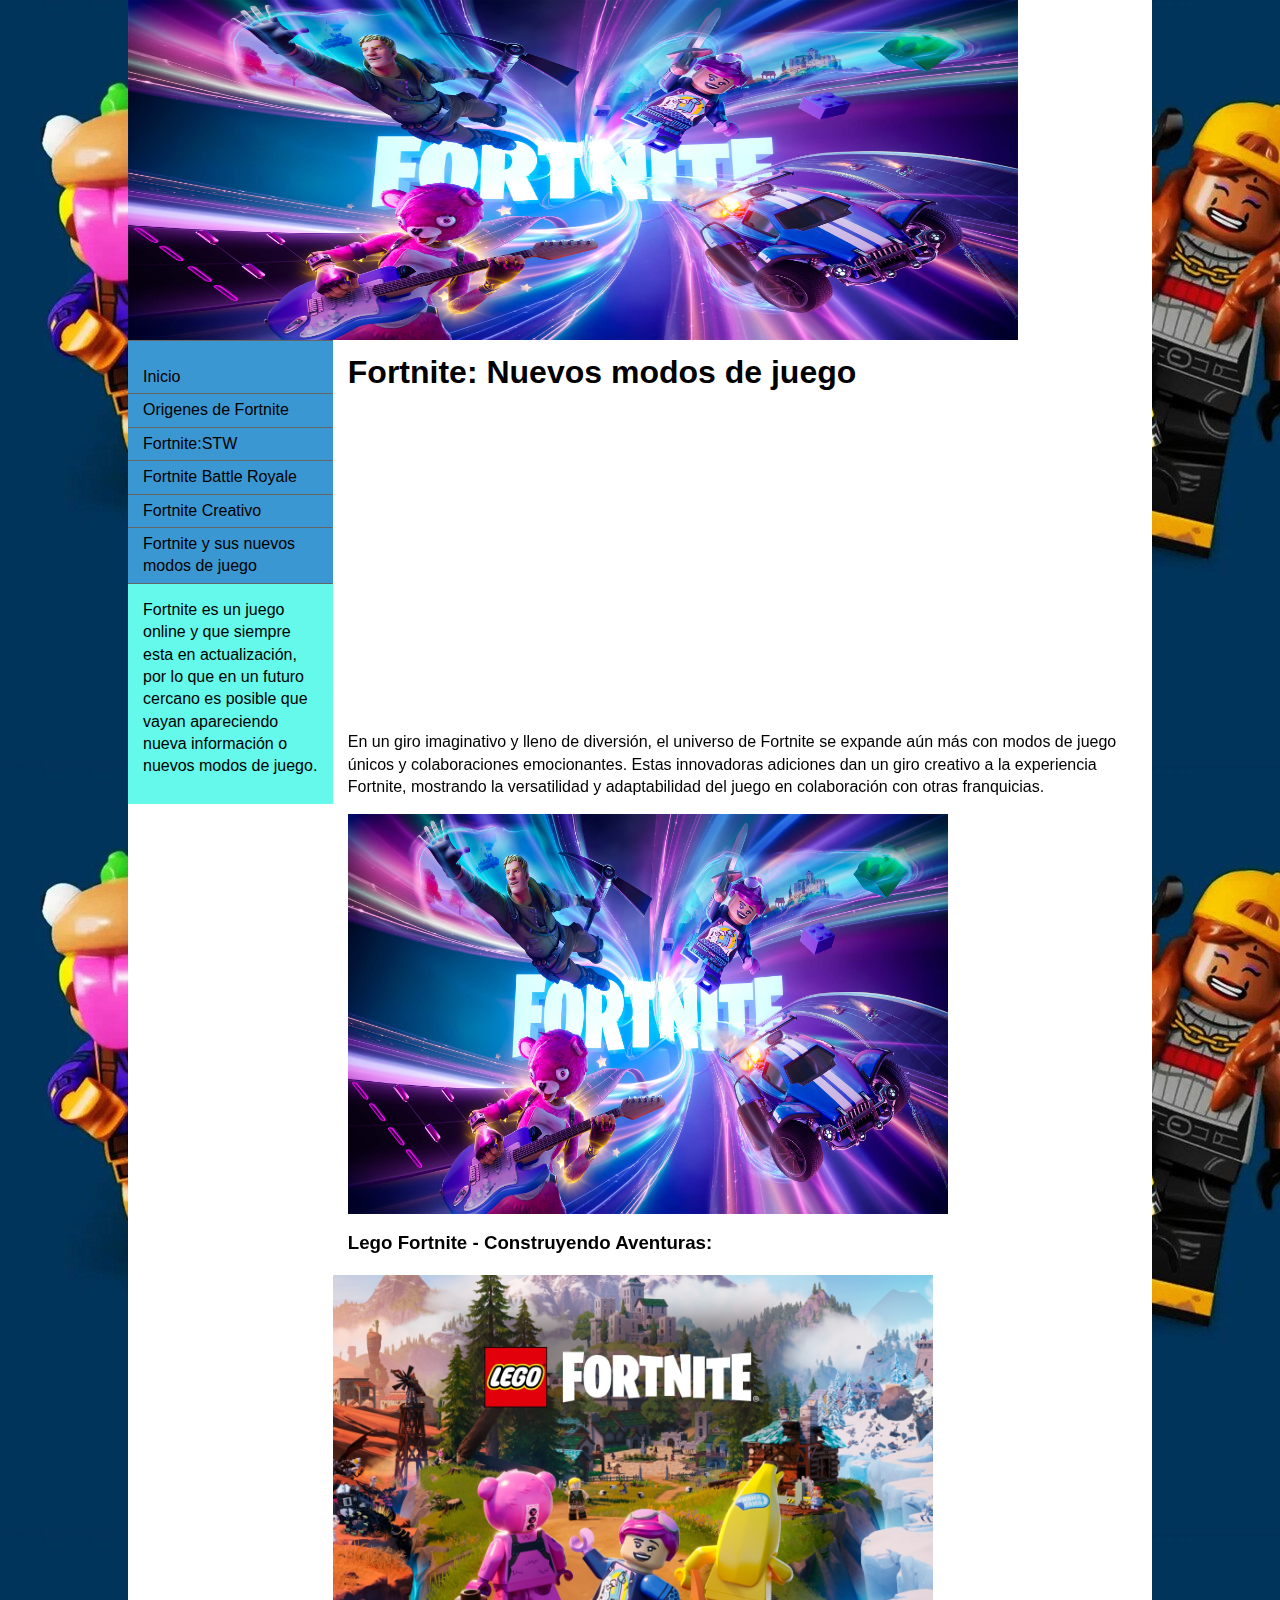
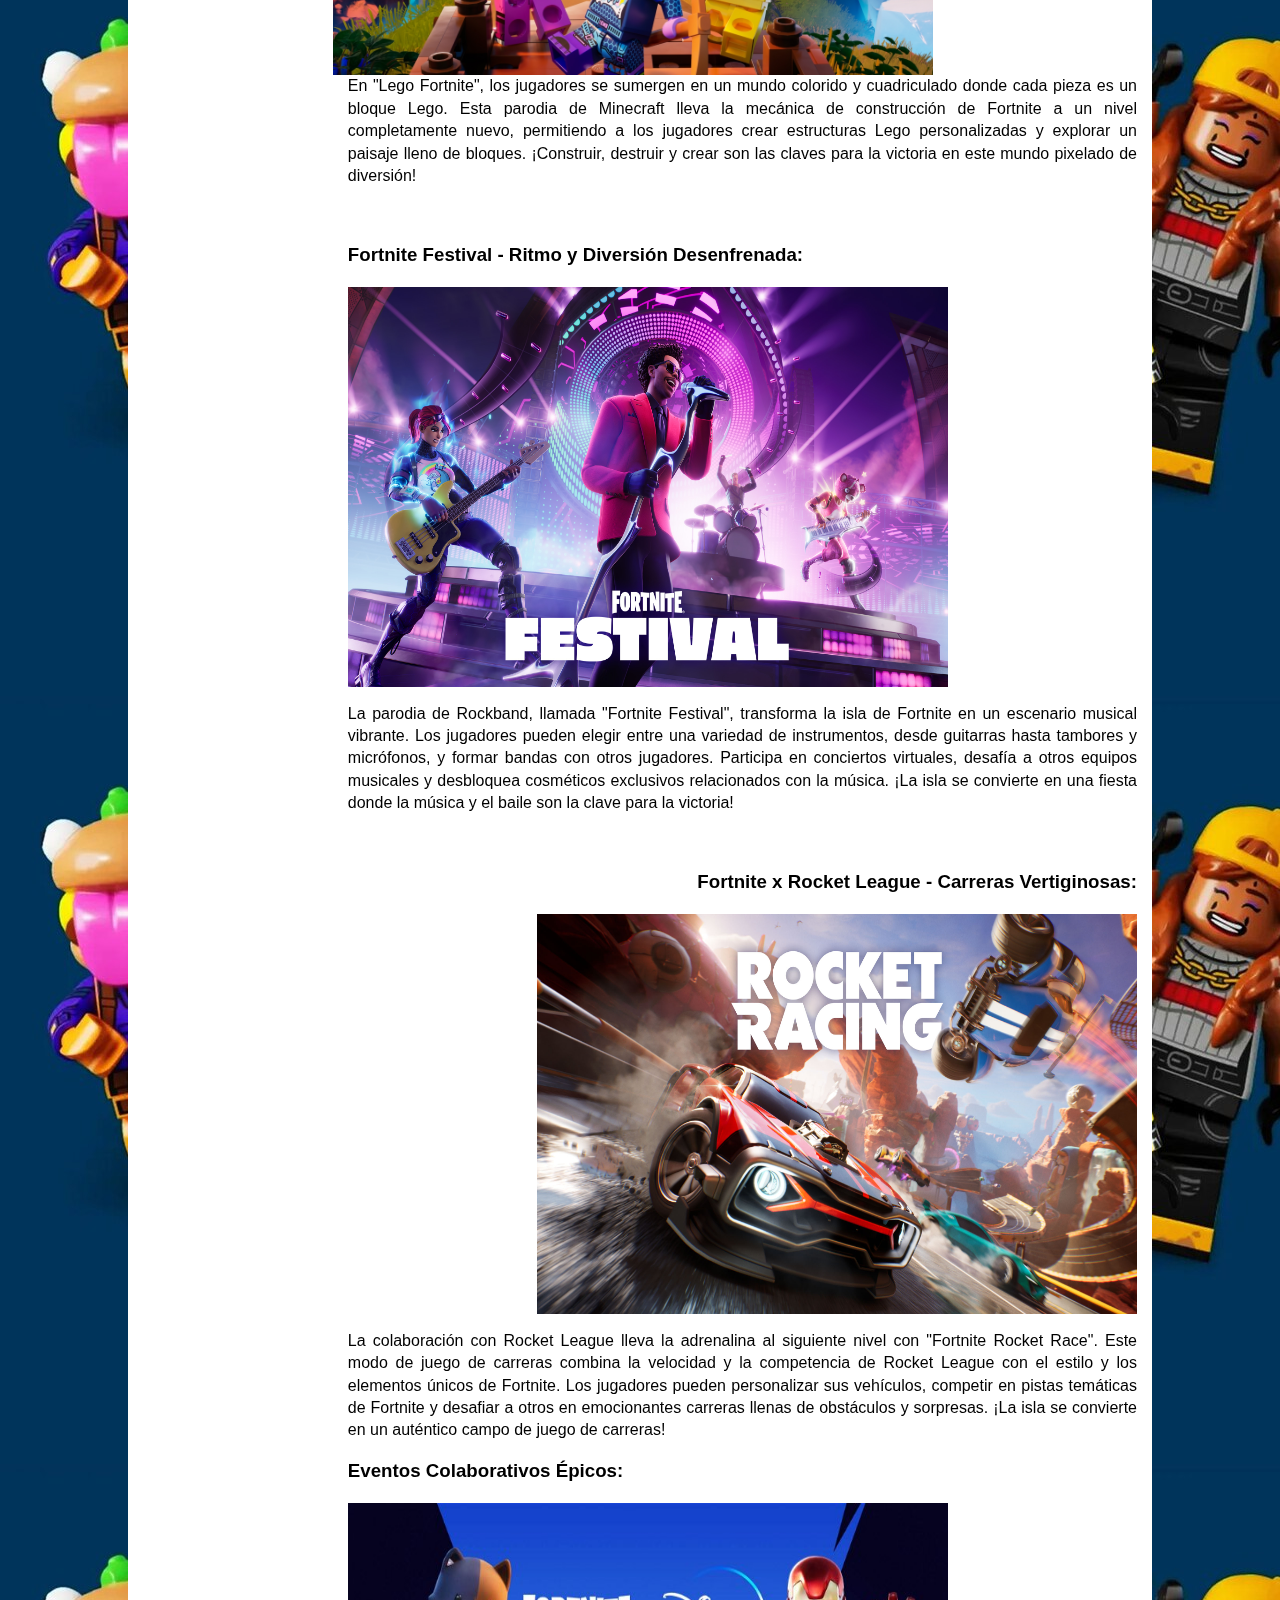
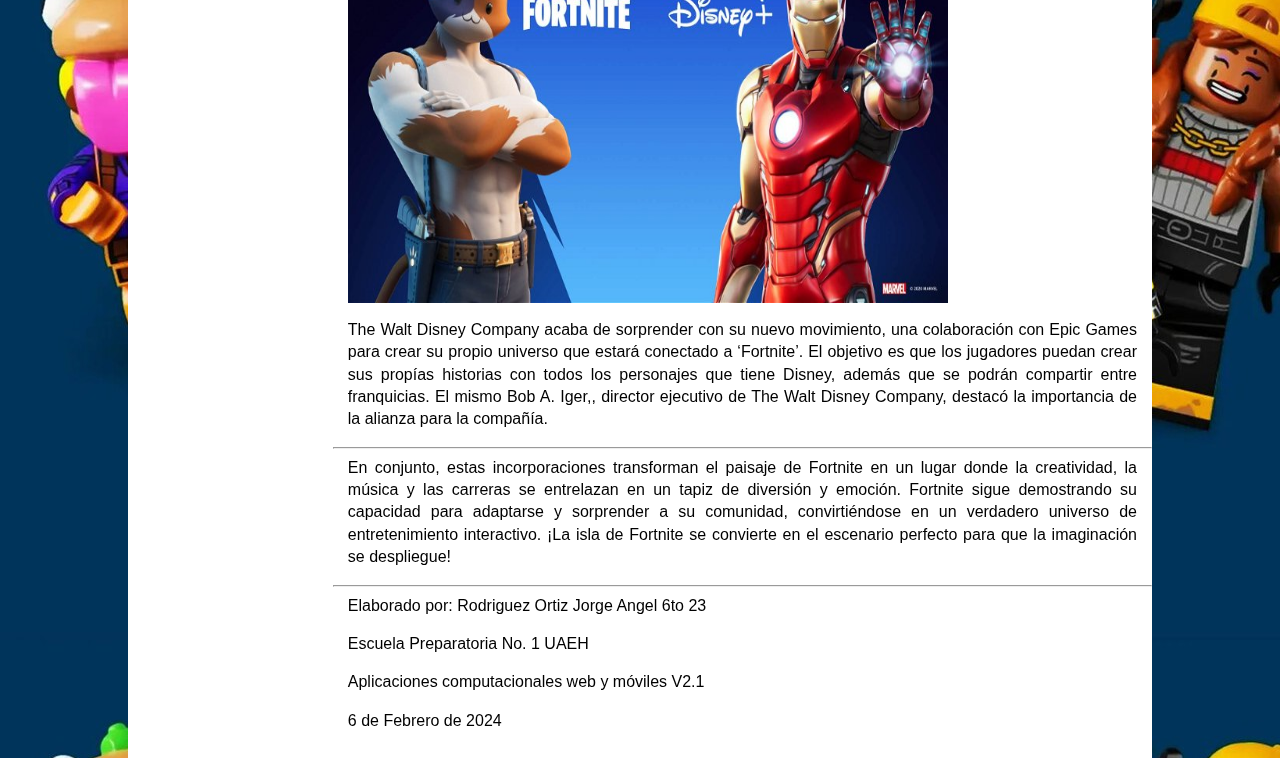
<file: Other Games.html>
<!DOCTYPE html PUBLIC "-//W3C//DTD XHTML 1.0 Transitional//EN" "http://www.w3.org/TR/xhtml1/DTD/xhtml1-transitional.dtd">
<html xmlns="http://www.w3.org/1999/xhtml">
<head>
<meta http-equiv="Content-Type" content="text/html; charset=utf-8" />
<!-- TemplateBeginEditable name="doctitle" -->
<title>Fortnite</title>
<!-- TemplateEndEditable -->
<!-- TemplateBeginEditable name="head" -->
<!-- TemplateEndEditable -->
<link href="css/twoColLiqLt.css" rel="stylesheet" type="text/css" />
<style type="text/css">
body {
	background-image: url(file
:///C|/Users/HP-5/Downloads/La%20PAGINA%20PIRATA/images%20(2).jpg);
	background-repeat: repeat;
	background-color: #36F;
	background-image: url(img/1366_2000.jpeg);
}
</style>
<!--[if lte IE 7]>
<style>
.content { margin-right: -1px; } /* este margen negativo de 1 px puede situarse en cualquiera de las columnas de este diseño con el mismo efecto corrector. */
ul.nav a { zoom: 1; }  /* la propiedad de zoom da a IE el desencadenante hasLayout que necesita para corregir el espacio en blanco extra existente entre los vínculos */
</style>
<![endif]-->
</head>

<body>

<div class="container">
  <div class="header"><img src="img/logoFN.jpg" width="890" height="340" alt="Logo Fortnite" /><a>
 <div class="sidebar1" />
    <ul class="nav">
      <li><a href="index.html">Inicio</a></li>
      <li><a href="Origenes.html">Origenes de Fortnite</a></li>
      <li><a href="Save The World.html">Fortnite:STW</a></li>
      <li><a href="Battle Royale.html">Fortnite Battle Royale</a></li>
      <li><a href="Creativo.html">Fortnite Creativo</a></li>
      <li><a href="Other Games.html">Fortnite y sus nuevos modos de juego</a></li>
    </ul>
    <p> Fortnite es un juego online y que siempre esta en actualización, por lo que en un futuro cercano es posible que vayan apareciendo nueva información o nuevos modos de juego.</p>
  <!-- end .sidebar1 --></div>
  <div class="content">
    <h1>Fortnite: Nuevos modos de juego 
<iframe width="560" height="315" src="https://www.youtube.com/embed/MEI63vFCGd0?si=DJXDjJ6ztwCZEaUg" title="YouTube video player" frameborder="0" allow="accelerometer; autoplay; clipboard-write; encrypted-media; gyroscope; picture-in-picture; web-share" allowfullscreen></iframe>
</h1>
    <p>En un giro imaginativo y lleno de diversión, el universo de Fortnite se expande aún más con modos de juego únicos y colaboraciones emocionantes. Estas innovadoras adiciones dan un giro creativo a la experiencia Fortnite, mostrando la versatilidad y adaptabilidad del juego en colaboración con otras franquicias.
    <p>  <img src="img/logoFN.jpg" width="600" height="400" alt="rferer" />
    <h3>Lego Fortnite - Construyendo Aventuras:
</h3>
    <img src="img/01-MixedContentBlock-Juno_SocialSharing.jpg" width="600" height="400" alt="r3w3r3wr" />
<p align="justify">En "Lego Fortnite", los jugadores se sumergen en un mundo colorido y cuadriculado donde cada pieza es un bloque Lego. Esta parodia de Minecraft lleva la mecánica de construcción de Fortnite a un nivel completamente nuevo, permitiendo a los jugadores crear estructuras Lego personalizadas y explorar un paisaje lleno de bloques. ¡Construir, destruir y crear son las claves para la victoria en este mundo pixelado de diversión!
</p>
    <p align="justify">&nbsp;</p>
    <h3>Fortnite Festival - Ritmo y Diversión Desenfrenada:
</h3>
    <p align="justify">
    <img src="img/fnsp-01-egs-launcher-blade-2560x1440-2560x1440-3c80894bd6d3.jpg" width="600" height="400" alt="e2e2e2e" /> 
    <p align="justify">La parodia de Rockband, llamada "Fortnite Festival", transforma la isla de Fortnite en un escenario musical vibrante. Los jugadores pueden elegir entre una variedad de instrumentos, desde guitarras hasta tambores y micrófonos, y formar bandas con otros jugadores. Participa en conciertos virtuales, desafía a otros equipos musicales y desbloquea cosméticos exclusivos relacionados con la música. ¡La isla se convierte en una fiesta donde la música y el baile son la clave para la victoria!

</p>
</p>
    <p align="justify">&nbsp;</p>
    <h3 align="right">Fortnite x Rocket League - Carreras Vertiginosas:
</h3>
    <p align="right">
    <img src="img/28rr-launch-keyart-egs-blade-2560x1440-2560x1440-b8063a430ced.jpg" width="600" height="400" alt="344343dfesf" /> </p>
    <p align="justify">La colaboración con Rocket League lleva la adrenalina al siguiente nivel con "Fortnite Rocket Race". Este modo de juego de carreras combina la velocidad y la competencia de Rocket League con el estilo y los elementos únicos de Fortnite. Los jugadores pueden personalizar sus vehículos, competir en pistas temáticas de Fortnite y desafiar a otros en emocionantes carreras llenas de obstáculos y sorpresas. ¡La isla se convierte en un auténtico campo de juego de carreras!
</p> 
    <h3>Eventos Colaborativos Épicos:
</h3>
    <p><img src="img/fortnite-disney-plus-promotion-1920x1080-468771515.jpg" width="600" height="400" alt="423432432" />
    </p> 
    <p align="justify">The Walt Disney Company acaba de sorprender con su nuevo movimiento, una colaboración con Epic Games para crear su propio universo que estará conectado a ‘Fortnite’.	
    
El objetivo es que los jugadores puedan crear sus propías historias con todos los personajes que tiene Disney, además que se podrán compartir entre franquicias. El mismo Bob A. Iger,, director ejecutivo de The Walt Disney Company, destacó la importancia de la alianza para la compañía.
</p>
<hr />
    
<p align="justify">En conjunto, estas incorporaciones transforman el paisaje de Fortnite en un lugar donde la creatividad, la música y las carreras se entrelazan en un tapiz de diversión y emoción. Fortnite sigue demostrando su capacidad para adaptarse y sorprender a su comunidad, convirtiéndose en un verdadero universo de entretenimiento interactivo. ¡La isla de Fortnite se convierte en el escenario perfecto para que la imaginación se despliegue!
</p>
    
    <hr />
    <p align="justify">Elaborado por: Rodriguez Ortiz Jorge Angel 6to 23</p>
    <p align="justify">Escuela Preparatoria No. 1 UAEH</p>
    <p align="justify">Aplicaciones computacionales web y móviles V2.1<!-- end .content --></p>
    <p align="justify">6 de Febrero de 2024</p>
  </div>
  <!-- end .container --></div>
</body>
</html>
</file>
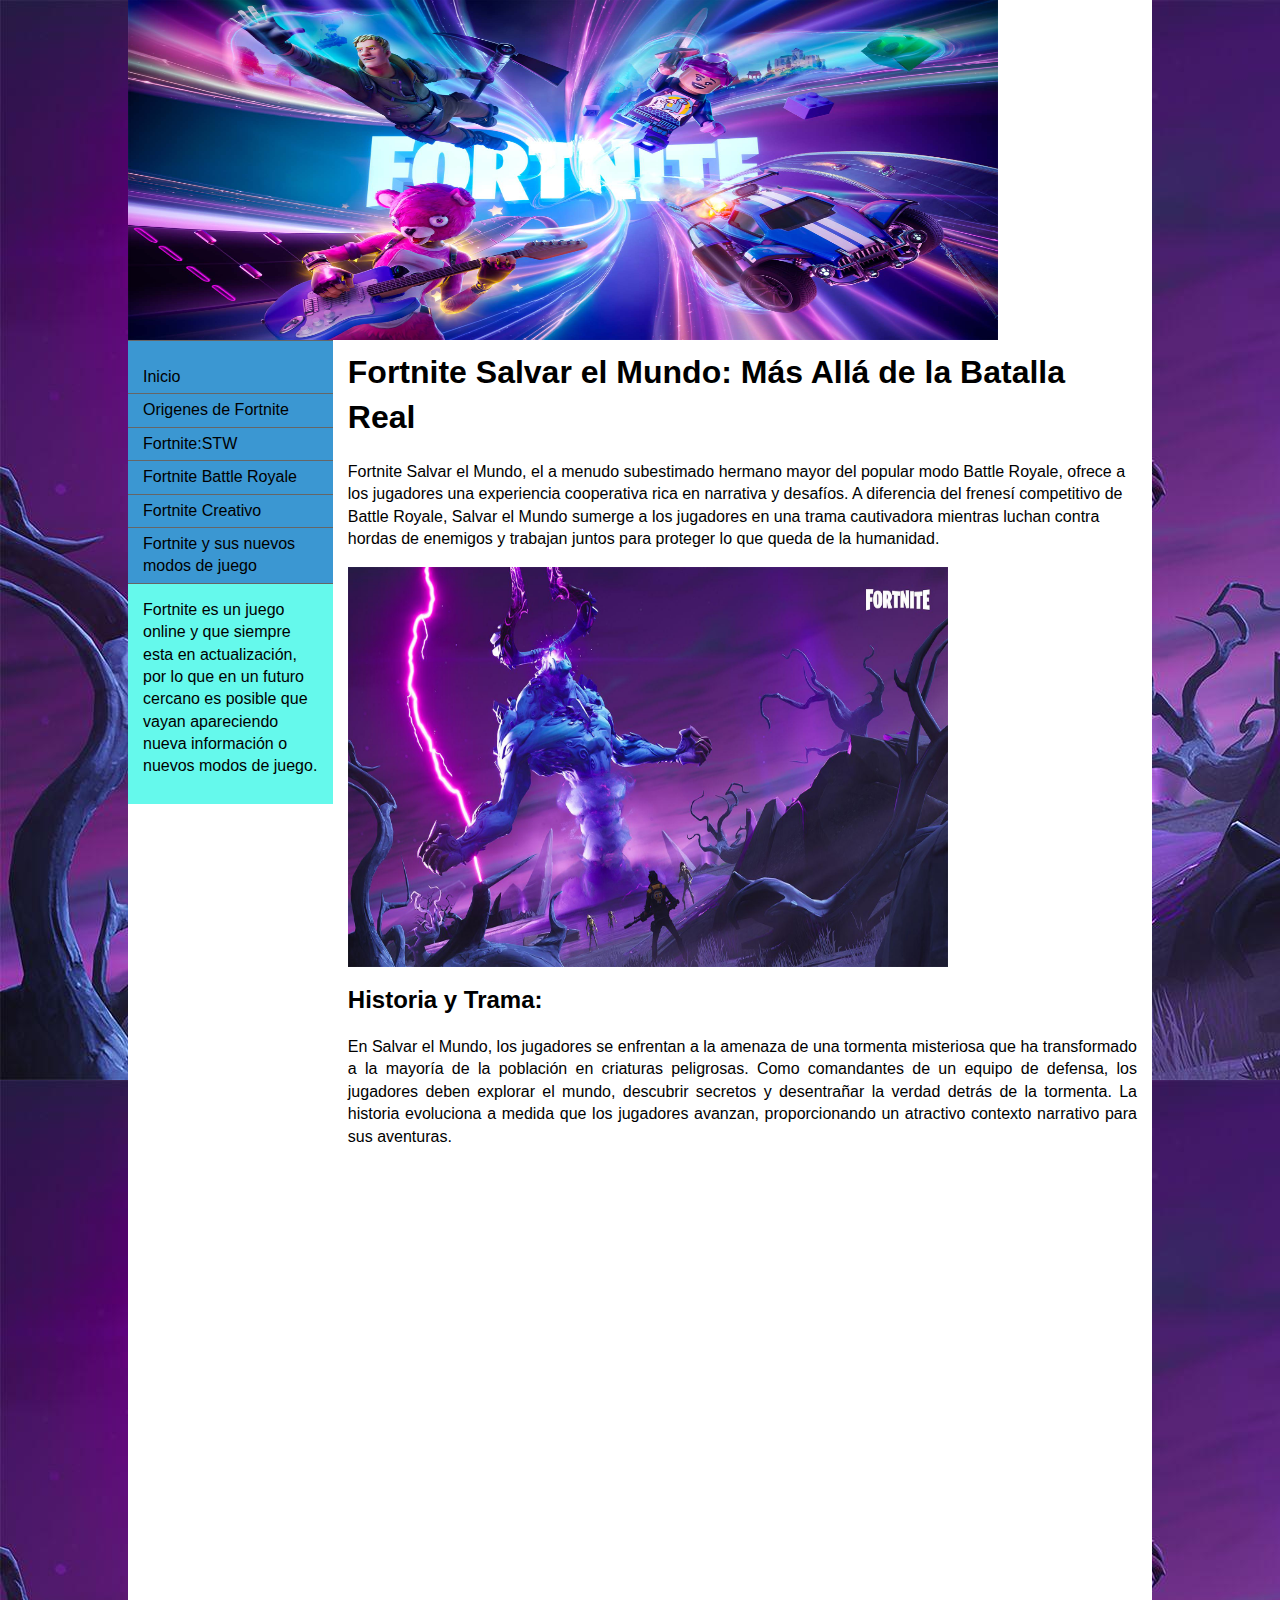
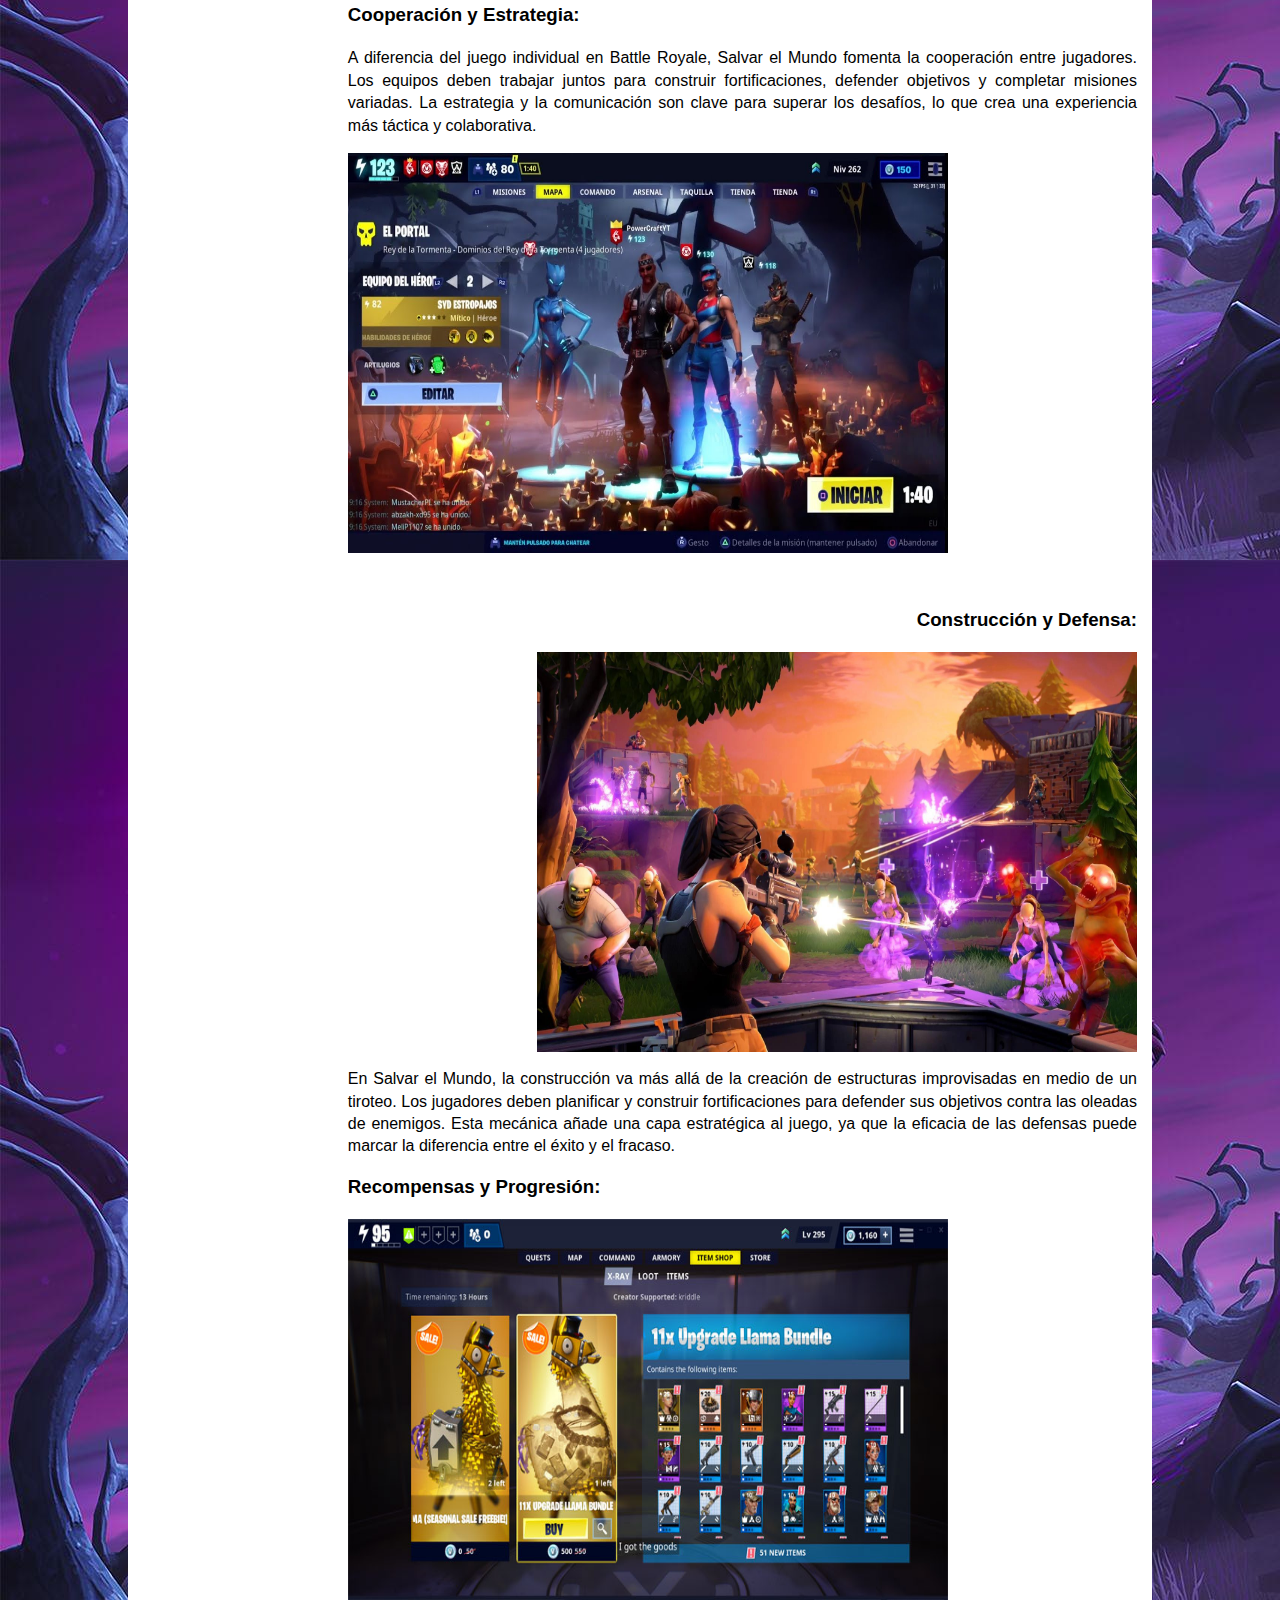
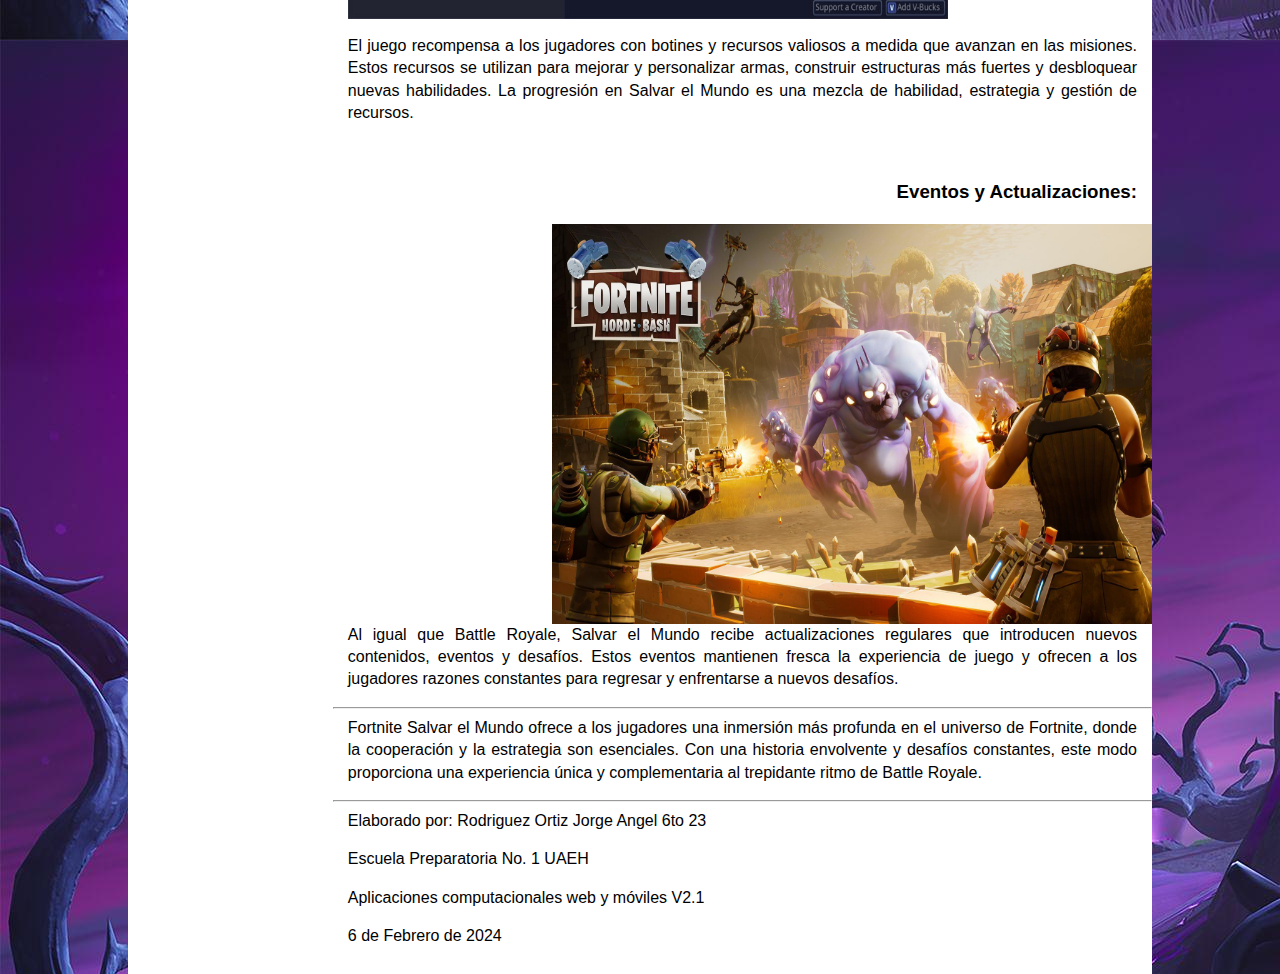
<file: Save The World.html>
<!DOCTYPE html PUBLIC "-//W3C//DTD XHTML 1.0 Transitional//EN" "http://www.w3.org/TR/xhtml1/DTD/xhtml1-transitional.dtd">
<html xmlns="http://www.w3.org/1999/xhtml">
<head>
<meta http-equiv="Content-Type" content="text/html; charset=utf-8" />
<!-- TemplateBeginEditable name="doctitle" -->
<title>Fortnite</title>
<!-- TemplateEndEditable -->
<!-- TemplateBeginEditable name="head" -->
<!-- TemplateEndEditable -->
<link href="css/twoColLiqLt.css" rel="stylesheet" type="text/css" />
<style type="text/css">
body {
	background-image: url(img/wp4840317.jpg);
	background-repeat: repeat-y;
	background-color: #93C;
}
</style>
<!--[if lte IE 7]>
<style>
.content { margin-right: -1px; } /* este margen negativo de 1 px puede situarse en cualquiera de las columnas de este diseño con el mismo efecto corrector. */
ul.nav a { zoom: 1; }  /* la propiedad de zoom da a IE el desencadenante hasLayout que necesita para corregir el espacio en blanco extra existente entre los vínculos */
</style>
<![endif]-->
</head>

<body>

<div class="container">
  <div class="header"><img src="img/logoFN.jpg" width="870" height="340" alt="Logo Fortnite" /><a>
  <div class="sidebar1" />
    <ul class="nav">
      <li><a href="index.html">Inicio</a></li>
      <li><a href="Origenes.html">Origenes de Fortnite</a></li>
      <li><a href="Save The World.html">Fortnite:STW</a></li>
      <li><a href="Battle Royale.html">Fortnite Battle Royale</a></li>
      <li><a href="Creativo.html">Fortnite Creativo</a></li>
      <li><a href="Other Games.html">Fortnite y sus nuevos modos de juego</a></li>
    </ul>
    <p> Fortnite es un juego online y que siempre esta en actualización, por lo que en un futuro cercano es posible que vayan apareciendo nueva información o nuevos modos de juego.</p>
  <!-- end .sidebar1 --></div>
  <div class="content">

    <h1>Fortnite Salvar el Mundo: Más Allá de la Batalla Real

</h1>
    <p>Fortnite Salvar el Mundo, el a menudo subestimado hermano mayor del popular modo Battle Royale, ofrece a los jugadores una experiencia cooperativa rica en narrativa y desafíos. A diferencia del frenesí competitivo de Battle Royale, Salvar el Mundo sumerge a los jugadores en una trama cautivadora mientras luchan contra hordas de enemigos y trabajan juntos para proteger lo que queda de la humanidad.

    <p><img src="img/wp4840317.jpg" width="600" height="400" alt="hola5675" />        
    <h2>Historia y Trama:</h2>
    <p align="justify">En Salvar el Mundo, los jugadores se enfrentan a la amenaza de una tormenta misteriosa que ha transformado a la mayoría de la población en criaturas peligrosas. Como comandantes de un equipo de defensa, los jugadores deben explorar el mundo, descubrir secretos y desentrañar la verdad detrás de la tormenta. La historia evoluciona a medida que los jugadores avanzan, proporcionando un atractivo contexto narrativo para sus aventuras.</p>
    <iframe width="600" height="400" src="https://www.youtube.com/embed/NcQnHvvnehY?si=JJVq2Nc_Wh89-erJ" title="YouTube video player" frameborder="0" allow="accelerometer; autoplay; clipboard-write; encrypted-media; gyroscope; picture-in-picture; web-share" allowfullscreen></iframe> 
    <p align="justify">&nbsp;</p>
    <h3>Cooperación y Estrategia:
</h3>

    <p align="justify">A diferencia del juego individual en Battle Royale, Salvar el Mundo fomenta la cooperación entre jugadores. Los equipos deben trabajar juntos para construir fortificaciones, defender objetivos y completar misiones variadas. La estrategia y la comunicación son clave para superar los desafíos, lo que crea una experiencia más táctica y colaborativa.

</p>
    <p align="justify"><img src="img/maxresdefault.jpg" width="600" height="400" /></p>
    <p align="justify">&nbsp;</p>
    <h3 align="right">Construcción y Defensa:
</h3>
    <p align="right"><img src="img/wp3652172.jpg" width="600" height="400" /></p>
    <p align="justify">En Salvar el Mundo, la construcción va más allá de la creación de estructuras improvisadas en medio de un tiroteo. Los jugadores deben planificar y construir fortificaciones para defender sus objetivos contra las oleadas de enemigos. Esta mecánica añade una capa estratégica al juego, ya que la eficacia de las defensas puede marcar la diferencia entre el éxito y el fracaso.</p> 
    <h3>Recompensas y Progresión:</h3>
    <p><img src="img/x-ray-llama-header.jpg" width="600" height="400" alt="rgeghre" /></p> 
    <p align="justify">El juego recompensa a los jugadores con botines y recursos valiosos a medida que avanzan en las misiones. Estos recursos se utilizan para mejorar y personalizar armas, construir estructuras más fuertes y desbloquear nuevas habilidades. La progresión en Salvar el Mundo es una mezcla de habilidad, estrategia y gestión de recursos.

</p>
    <p>&nbsp;</p>
    <h3 align="right">Eventos y Actualizaciones:
</h3>
    <div align="right"><img src="img/wp3652165.jpg" width="600" height="400" alt="y5eyy" />
    </div>
    <p align="justify">Al igual que Battle Royale, Salvar el Mundo recibe actualizaciones regulares que introducen nuevos contenidos, eventos y desafíos. Estos eventos mantienen fresca la experiencia de juego y ofrecen a los jugadores razones constantes para regresar y enfrentarse a nuevos desafíos.</p>
    <hr />
    <p align="justify">Fortnite Salvar el Mundo ofrece a los jugadores una inmersión más profunda en el universo de Fortnite, donde la cooperación y la estrategia son esenciales. Con una historia envolvente y desafíos constantes, este modo proporciona una experiencia única y complementaria al trepidante ritmo de Battle Royale.
</p>
    <hr />
    <p align="justify">Elaborado por: Rodriguez Ortiz Jorge Angel 6to 23</p>
    <p align="justify">Escuela Preparatoria No. 1 UAEH</p>
    <p align="justify">Aplicaciones computacionales web y móviles V2.1<!-- end .content --></p>
    <p align="justify">6 de Febrero de 2024</p>
  </div>
  <!-- end .container --></div>
</body>
</html>
</file>
<file: css/twoColLiqLt.css>
@charset "utf-8";
body {
	font: 100%/1.4 Verdana, Arial, Helvetica, sans-serif;
	background-color: #1A74DA;
	margin: 0;
	padding: 0;
	color: #000;
}

/* ~~ Selectores de elemento/etiqueta ~~ */
ul, ol, dl { /* Debido a las diferencias existentes entre los navegadores, es recomendable no añadir relleno ni márgenes en las listas. Para lograr coherencia, puede especificar las cantidades deseadas aquí o en los elementos de lista (LI, DT, DD) que contienen. Recuerde que lo que haga aquí se aplicará en cascada en la lista .nav, a no ser que escriba un selector más específico. */
	padding: 0;
	margin: 0;
}
h1, h2, h3, h4, h5, h6, p {
	margin-top: 0;	 /* la eliminación del margen superior resuelve un problema que origina que los márgenes escapen de la etiqueta div contenedora. El margen inferior restante lo mantendrá separado de los elementos de que le sigan. */
	padding-right: 15px;
	padding-left: 15px; /* la adición de relleno a los lados del elemento dentro de las divs, en lugar de en las divs propiamente dichas, elimina todas las matemáticas de modelo de cuadro. Una div anidada con relleno lateral también puede usarse como método alternativo. */
}
a img { /* este selector elimina el borde azul predeterminado que se muestra en algunos navegadores alrededor de una imagen cuando está rodeada por un vínculo */
	border: none;
}

/* ~~ La aplicación de estilo a los vínculos del sitio debe permanecer en este orden (incluido el grupo de selectores que crea el efecto hover -paso por encima-). ~~ */
a:link {
	color:#3390FF;
	text-decoration: underline; /* a no ser que aplique estilos a los vínculos para que tengan un aspecto muy exclusivo, es recomendable proporcionar subrayados para facilitar una identificación visual rápida */
}
a:visited {
	color: #4E5869;
	text-decoration: underline;
}
a:hover, a:active, a:focus { /* este grupo de selectores proporcionará a un usuario que navegue mediante el teclado la misma experiencia de hover (paso por encima) que experimenta un usuario que emplea un ratón. */
	text-decoration: none;
}

/* ~~ este contenedor rodea a todas las demás divs, lo que les asigna su anchura basada en porcentaje ~~ */
.container {
	width: 80%;
	max-width: 1260px;/* puede que sea conveniente una anchura máxima (max-width) para evitar que este diseño sea demasiado ancho en un monitor grande. Esto mantiene una longitud de línea más legible. IE6 no respeta esta declaración. */
	min-width: 780px;/* puede que sea conveniente una anchura mínima (min-width) para evitar que este diseño sea demasiado estrecho. Esto permite que la longitud de línea sea más legible en las columnas laterales. IE6 no respeta esta declaración. */
	background-color: #FFF;
	margin: 0 auto; /* el valor automático de los lados, unido a la anchura, centra el diseño. No es necesario si establece la anchura de .container en el 100%. */
	overflow: hidden; /* esta declaración provoca que .container borre todas las columnas flotantes contenidas dentro de él. */
}

/* ~~ Estas son las columnas para el diseño. ~~ 

1) El relleno sólo se sitúa en la parte superior y/o inferior de las divs. Los elementos situados dentro de estas divs tienen relleno a los lados. Esto le ahorra las "matemáticas de modelo de cuadro". Recuerde que si añade relleno o borde lateral a la div propiamente dicha, éste se añadirá a la anchura que defina para crear la anchura *total*. También puede optar por eliminar el relleno del elemento en la div y colocar una segunda div dentro de ésta sin anchura y el relleno necesario para el diseño deseado.

2) No se asigna margen a las columnas, ya que todas ellas son flotantes. Si es preciso añadir un margen, evite colocarlo en el lado hacia el que se produce la flotación (por ejemplo: un margen derecho en una div configurada para flotar hacia la derecha). En muchas ocasiones, puede usarse relleno como alternativa. En el caso de divs para las que deba incumplirse esta regla, deberá añadir una declaración "display:inline" a la regla de la div para evitar un error que provoca que algunas versiones de Internet Explorer dupliquen el margen.

3) Dado que las clases se pueden usar varias veces en un documento (y que también se pueden aplicar varias clases a un elemento), se ha asignado a las columnas nombres de clases en lugar de ID. Por ejemplo, dos divs de barra lateral podrían apilarse si fuera necesario. Si lo prefiere, éstas pueden cambiarse a ID fácilmente, siempre y cuando las utilice una sola vez por documento.

4) Si prefiere que la navegación esté a la derecha en lugar de a la izquierda, simplemente haga que estas columnas floten en dirección opuesta (todas a la derecha en lugar de todas a la izquierda) y éstas se representarán en orden inverso. No es necesario mover las divs por el código fuente HTML.

*/
.sidebar1 {
	float: left;
	width: 20%;
	background-color: #65F9EC;
	padding-bottom: 10px;
}
.content {
	padding: 10px 0;
	width: 80%;
	float: left;
}

/* ~~ Este selector agrupado da espacio a las listas del área de .content ~~ */
.content ul, .content ol { 
	padding: 0 15px 15px 40px; /* este relleno reproduce en espejo el relleno derecho de la regla de encabezados y de párrafo incluida más arriba. El relleno se ha colocado en la parte inferior para que el espacio existente entre otros elementos de la lista y a la izquierda cree la sangría. Estos pueden ajustarse como se desee. */
}

/* ~~ Los estilos de lista de navegación (pueden eliminarse si opta por usar un menú desplegable predefinido como el de Spry) ~~ */
ul.nav {
	list-style: none; /* esto elimina el marcador de lista */
	border-top: 1px solid #666; /* esto crea el borde superior de los vínculos (los demás se sitúan usando un borde inferior en el LI) */
	margin-bottom: 15px; /* esto crea el espacio entre la navegación en el contenido situado debajo */
}
ul.nav li {
	border-bottom: 1px solid #666; /* esto crea la separación de los botones */
}
ul.nav a, ul.nav a:visited { /* al agrupar estos selectores, se asegurará de que los vínculos mantengan el aspecto de botón incluso después de haber sido visitados */
	padding: 5px 5px 5px 15px;
	display: block; /* esto asigna propiedades de bloque al vínculo, lo que provoca que llene todo el LI que lo contiene. Esto provoca que toda el área reaccione a un clic de ratón. */
	text-decoration: none;
	background-color: #3B97D2;
	color: #000;
}
ul.nav a:hover, ul.nav a:active, ul.nav a:focus { /* esto cambia el color de fondo y del texto tanto para usuarios que naveguen con ratón como para los que lo hagan con teclado */
	background-color: #5AD9F5;
	color: #FFF;
}

/* ~~ clases float/clear varias ~~ */
.fltrt {  /* esta clase puede utilizarse para que un elemento flote en la parte derecha de la página. El elemento flotante debe preceder al elemento junto al que debe aparecer en la página. */
	float: right;
	margin-left: 8px;
}
.fltlft { /* esta clase puede utilizarse para que un elemento flote en la parte izquierda de la página. El elemento flotante debe preceder al elemento junto al que debe aparecer en la página. */
	float: left;
	margin-right: 8px;
}
.clearfloat { /* esta clase puede situarse en una <br /> o div vacía como elemento final tras la última div flotante (dentro de #container) si se elimina overflow:hidden en .container */
	clear:both;
	height:0;
	font-size: 1px;
	line-height: 0px;
}
</file>
